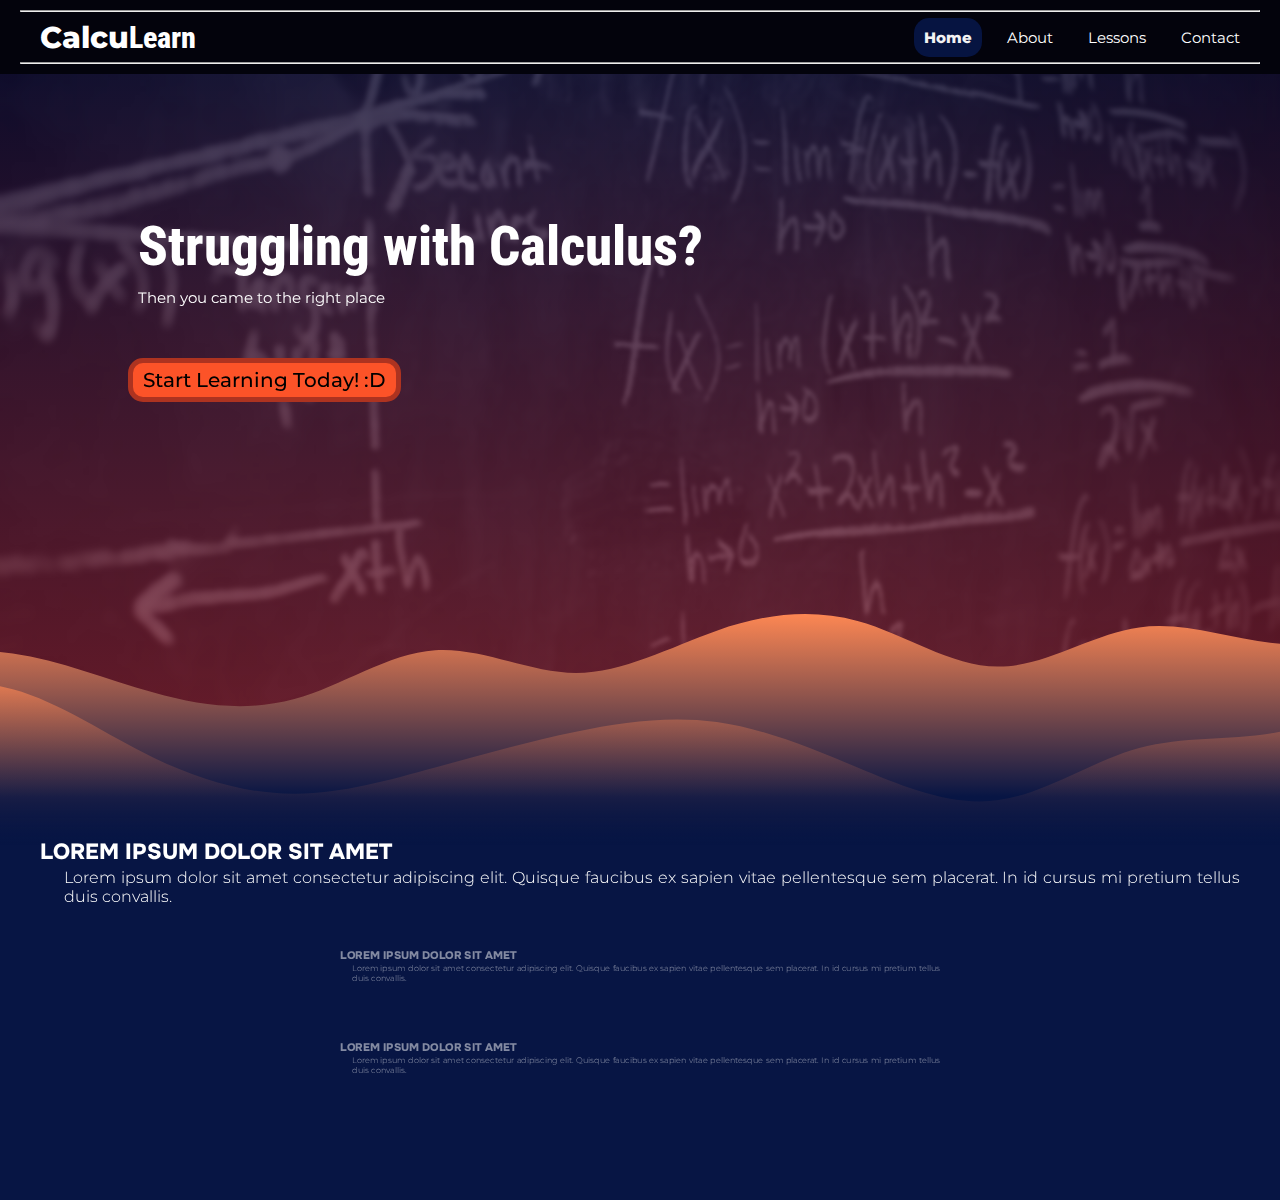
<file: index.html>
<!doctype html>
<html lang="en">
  <head>
    <script>
      (function (w, d, s, l, i) {
        w[l] = w[l] || [];
        w[l].push({ "gtm.start": new Date().getTime(), event: "gtm.js" });
        var f = d.getElementsByTagName(s)[0],
          j = d.createElement(s),
          dl = l != "dataLayer" ? "&l=" + l : "";
        j.async = true;
        j.src = "https://www.googletagmanager.com/gtm.js?id=" + i + dl;
        f.parentNode.insertBefore(j, f);
      })(window, document, "script", "dataLayer", "GTM-TW7HQ2MK");
    </script>
    <meta charset="UTF-8" />
    <meta name="viewport" content="width=device-width, initial-scale=1.0" />
    <title>CalcuLearn</title>
    <link rel="stylesheet" href="index_style.css" />
    <script defer src="index.js"></script>
  </head>
  <body>
    <noscript>
      <iframe
        src="https://www.googletagmanager.com/ns.html?id=GTM-TW7HQ2MK"
        height="0"
        width="0"
        style="display: none; visibility: hidden"
      ></iframe>
    </noscript>
    <div class="navigation-bar">
      <div class="high-bar">
        <hr />
      </div>
      <nav>
        <input type="checkbox" id="sidebar-active" />
        <label for="sidebar-active" class="open-sidebar-button">
          <svg
            xmlns="http://www.w3.org/2000/svg"
            height="24px"
            viewBox="0 -960 960 960"
            width="24px"
            fill="currentcolor"
          >
            <path
              d="M120-240v-80h720v80H120Zm0-200v-80h720v80H120Zm0-200v-80h720v80H120Z"
            />
          </svg>
        </label>
        <label id="overlay" for="sidebar-active"></label>
        <h1 class="logo-1">Calcu</h1>
        <h1 class="logo-2">Learn</h1>
        <div class="links-container">
          <label for="sidebar-active" class="close-sidebar-button">
            <svg
              xmlns="http://www.w3.org/2000/svg"
              height="24px"
              viewBox="0 -960 960 960"
              width="24px"
              fill="currentcolor"
            >
              <path
                d="m256-200-56-56 224-224-224-224 56-56 224 224 224-224 56 56-224 224 224 224-56 56-224-224-224 224Z"
              />
            </svg>
          </label>
          <div>
            <hr class="sidebar-bar" />
          </div>
          <div class="nav-buttons">
            <a class="active-page"> Home </a>
            <a href="about.html" class="inactive-page">About</a>
            <a href="lessons.html" class="inactive-page">Lessons</a>
            <a href="contact.html" class="inactive-page">Contact</a>
          </div>
        </div>
      </nav>
      <div class="low-bar">
        <hr />
      </div>
    </div>
    <div class="headline">
      <div class="headline-image"></div>
      <div class="headline-image-overlay"></div>
      <div class="headline-thumbnail"></div>
      <div class="headline-text">
        <h2 class="main-headline-text">Struggling with Calculus?</h2>
        <div class="main-headline-body">
          <div id="line-1">Then you came to the right place</div>
        </div>
        <div class="headline-button">
          <a href="lessons.html" class="headline-button-text"
            >Start Learning Today! :D
          </a>
        </div>
      </div>
      <div class="wave">
        <svg
          style="transform: rotate(0deg); transition: 0.3s"
          viewBox="0 0 1440 300"
          version="1.1"
          xmlns="http://www.w3.org/2000/svg"
        >
          <defs>
            <linearGradient id="sw-gradient-0" x1="0" x2="0" y1="1" y2="0">
              <stop stop-color="rgba(7, 21, 68, 1)" offset="0%"></stop>
              <stop stop-color="rgba(253, 135, 83, 1)" offset="100%"></stop>
            </linearGradient>
          </defs>
          <path
            style="transform: translate(0, 0px); opacity: 1"
            fill="url(#sw-gradient-0)"
            d="M0,60L24,56.7C48,53,96,47,144,53.3C192,60,240,80,288,93.3C336,107,384,113,432,100C480,87,528,53,576,50C624,47,672,73,720,73.3C768,73,816,47,864,30C912,13,960,7,1008,20C1056,33,1104,67,1152,66.7C1200,67,1248,33,1296,26.7C1344,20,1392,40,1440,43.3C1488,47,1536,33,1584,43.3C1632,53,1680,87,1728,93.3C1776,100,1824,80,1872,66.7C1920,53,1968,47,2016,66.7C2064,87,2112,133,2160,126.7C2208,120,2256,60,2304,36.7C2352,13,2400,27,2448,46.7C2496,67,2544,93,2592,113.3C2640,133,2688,147,2736,136.7C2784,127,2832,93,2880,93.3C2928,93,2976,127,3024,146.7C3072,167,3120,173,3168,150C3216,127,3264,73,3312,63.3C3360,53,3408,87,3432,103.3L3456,120L3456,200L3432,200C3408,200,3360,200,3312,200C3264,200,3216,200,3168,200C3120,200,3072,200,3024,200C2976,200,2928,200,2880,200C2832,200,2784,200,2736,200C2688,200,2640,200,2592,200C2544,200,2496,200,2448,200C2400,200,2352,200,2304,200C2256,200,2208,200,2160,200C2112,200,2064,200,2016,200C1968,200,1920,200,1872,200C1824,200,1776,200,1728,200C1680,200,1632,200,1584,200C1536,200,1488,200,1440,200C1392,200,1344,200,1296,200C1248,200,1200,200,1152,200C1104,200,1056,200,1008,200C960,200,912,200,864,200C816,200,768,200,720,200C672,200,624,200,576,200C528,200,480,200,432,200C384,200,336,200,288,200C240,200,192,200,144,200C96,200,48,200,24,200L0,200Z"
          ></path>
          <defs>
            <linearGradient id="sw-gradient-1" x1="0" x2="0" y1="1" y2="0">
              <stop stop-color="rgba(7, 21, 68, 0)" offset="0%"></stop>
              <stop stop-color="rgba(253, 135, 83, 1)" offset="100%"></stop>
            </linearGradient>
          </defs>
          <path
            id="wave-2"
            style="transform: translate(0, 50px); opacity: 0.9"
            fill="url(#sw-gradient-1)"
            d="M0,40L24,36.7C48,33,96,27,144,40C192,53,240,87,288,110C336,133,384,147,432,146.7C480,147,528,133,576,120C624,107,672,93,720,83.3C768,73,816,67,864,73.3C912,80,960,100,1008,120C1056,140,1104,160,1152,153.3C1200,147,1248,113,1296,100C1344,87,1392,93,1440,83.3C1488,73,1536,47,1584,46.7C1632,47,1680,73,1728,86.7C1776,100,1824,100,1872,106.7C1920,113,1968,127,2016,116.7C2064,107,2112,73,2160,73.3C2208,73,2256,107,2304,106.7C2352,107,2400,73,2448,50C2496,27,2544,13,2592,33.3C2640,53,2688,107,2736,110C2784,113,2832,67,2880,70C2928,73,2976,127,3024,126.7C3072,127,3120,73,3168,73.3C3216,73,3264,127,3312,153.3C3360,180,3408,180,3432,180L3456,180L3456,200L3432,200C3408,200,3360,200,3312,200C3264,200,3216,200,3168,200C3120,200,3072,200,3024,200C2976,200,2928,200,2880,200C2832,200,2784,200,2736,200C2688,200,2640,200,2592,200C2544,200,2496,200,2448,200C2400,200,2352,200,2304,200C2256,200,2208,200,2160,200C2112,200,2064,200,2016,200C1968,200,1920,200,1872,200C1824,200,1776,200,1728,200C1680,200,1632,200,1584,200C1536,200,1488,200,1440,200C1392,200,1344,200,1296,200C1248,200,1200,200,1152,200C1104,200,1056,200,1008,200C960,200,912,200,864,200C816,200,768,200,720,200C672,200,624,200,576,200C528,200,480,200,432,200C384,200,336,200,288,200C240,200,192,200,144,200C96,200,48,200,24,200L0,200Z"
          ></path>
        </svg>
      </div>
    </div>
    <div class="article">
      <div class="article-background"></div>
      <div class="article-text">
        <div id="article-1" class="hidden-article">
          <h3 class="article-title">LOREM IPSUM DOLOR SIT AMET</h3>
          <p class="article-body">
            Lorem ipsum dolor sit amet consectetur adipiscing elit. Quisque
            faucibus ex sapien vitae pellentesque sem placerat. In id cursus mi
            pretium tellus duis convallis.
          </p>
        </div>
        <div id="article-2" class="hidden-article">
          <h3 class="article-title">LOREM IPSUM DOLOR SIT AMET</h3>
          <p class="article-body">
            Lorem ipsum dolor sit amet consectetur adipiscing elit. Quisque
            faucibus ex sapien vitae pellentesque sem placerat. In id cursus mi
            pretium tellus duis convallis.
          </p>
        </div>
        <div id="article-3" class="hidden-article">
          <h3 class="article-title">LOREM IPSUM DOLOR SIT AMET</h3>
          <p class="article-body">
            Lorem ipsum dolor sit amet consectetur adipiscing elit. Quisque
            faucibus ex sapien vitae pellentesque sem placerat. In id cursus mi
            pretium tellus duis convallis.
          </p>
        </div>
      </div>
    </div>
  </body>
</html>
</file>
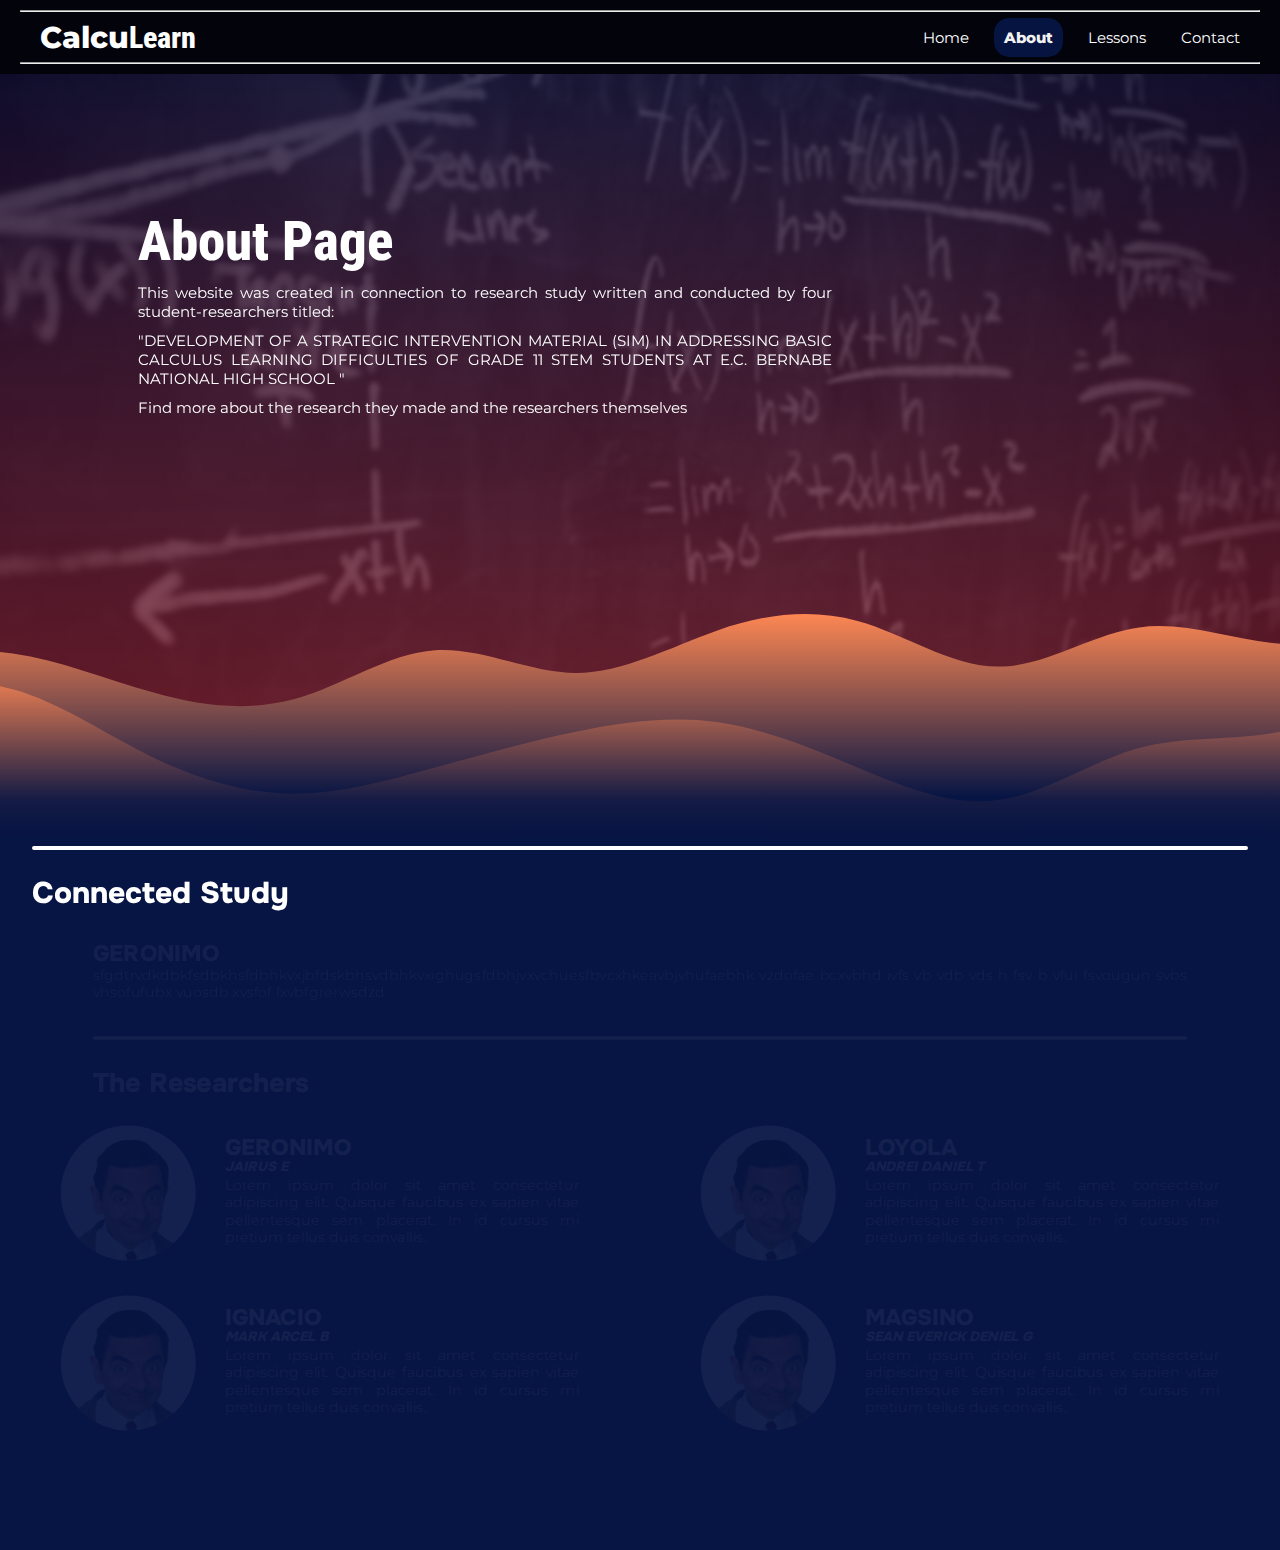
<file: about.html>
<!doctype html>
<html lang="en">
  <head>
    <script>
      (function (w, d, s, l, i) {
        w[l] = w[l] || [];
        w[l].push({ "gtm.start": new Date().getTime(), event: "gtm.js" });
        var f = d.getElementsByTagName(s)[0],
          j = d.createElement(s),
          dl = l != "dataLayer" ? "&l=" + l : "";
        j.async = true;
        j.src = "https://www.googletagmanager.com/gtm.js?id=" + i + dl;
        f.parentNode.insertBefore(j, f);
      })(window, document, "script", "dataLayer", "GTM-TW7HQ2MK");
    </script>
    <meta charset="UTF-8" />
    <meta name="viewport" content="width=device-width, initial-scale=1.0" />
    <title>CalcuLearn</title>
    <link rel="stylesheet" href="about_style.css" />
    <script defer src="about.js"></script>
  </head>
  <body>
    <noscript>
      <iframe
        src="https://www.googletagmanager.com/ns.html?id=GTM-TW7HQ2MK"
        height="0"
        width="0"
        style="display: none; visibility: hidden"
      ></iframe>
    </noscript>
    <div class="navigation-bar">
      <div class="high-bar">
        <hr />
      </div>
      <nav>
        <input type="checkbox" id="sidebar-active" />
        <label for="sidebar-active" class="open-sidebar-button">
          <svg
            xmlns="http://www.w3.org/2000/svg"
            height="24px"
            viewBox="0 -960 960 960"
            width="24px"
            fill="currentcolor"
          >
            <path
              d="M120-240v-80h720v80H120Zm0-200v-80h720v80H120Zm0-200v-80h720v80H120Z"
            />
          </svg>
        </label>
        <label id="overlay" for="sidebar-active"></label>
        <h1 class="logo-1">Calcu</h1>
        <h1 class="logo-2">Learn</h1>
        <div class="links-container">
          <label for="sidebar-active" class="close-sidebar-button">
            <svg
              xmlns="http://www.w3.org/2000/svg"
              height="24px"
              viewBox="0 -960 960 960"
              width="24px"
              fill="currentcolor"
            >
              <path
                d="m256-200-56-56 224-224-224-224 56-56 224 224 224-224 56 56-224 224 224 224-56 56-224-224-224 224Z"
              />
            </svg>
          </label>
          <div>
            <hr class="sidebar-bar" />
          </div>
          <div class="nav-buttons">
            <a href="index.html" class="inactive-page">Home</a>
            <a href="about.html" class="active-page"> About </a>
            <a href="lessons.html" class="inactive-page">Lessons</a>
            <a href="contact.html" class="inactive-page">Contact</a>
          </div>
        </div>
      </nav>
      <div class="low-bar">
        <hr />
      </div>
    </div>
    <div class="headline">
      <div class="headline-image"></div>
      <div class="headline-image-overlay"></div>
      <div class="headline-text">
        <h2 class="main-headline-text">About Page</h2>
        <p class="main-headline-body">
          This website was created in connection to research study written and
          conducted by four student-researchers titled:
        </p>
        <p class="main-headline-body">
          "DEVELOPMENT OF A STRATEGIC INTERVENTION MATERIAL (SIM) IN ADDRESSING
          BASIC CALCULUS LEARNING DIFFICULTIES OF GRADE 11 STEM STUDENTS AT E.C.
          BERNABE NATIONAL HIGH SCHOOL "
        </p>
        <p class="main-headline-body">
          Find more about the research they made and the researchers themselves
        </p>
      </div>
      <div class="wave">
        <svg
          style="transform: rotate(0deg); transition: 0.3s"
          viewBox="0 0 1440 300"
          version="1.1"
          xmlns="http://www.w3.org/2000/svg"
        >
          <defs>
            <linearGradient id="sw-gradient-0" x1="0" x2="0" y1="1" y2="0">
              <stop stop-color="rgba(7, 21, 68, 1)" offset="0%"></stop>
              <stop stop-color="rgba(253, 135, 83, 1)" offset="100%"></stop>
            </linearGradient>
          </defs>
          <path
            style="transform: translate(0, 0px); opacity: 1"
            fill="url(#sw-gradient-0)"
            d="M0,60L24,56.7C48,53,96,47,144,53.3C192,60,240,80,288,93.3C336,107,384,113,432,100C480,87,528,53,576,50C624,47,672,73,720,73.3C768,73,816,47,864,30C912,13,960,7,1008,20C1056,33,1104,67,1152,66.7C1200,67,1248,33,1296,26.7C1344,20,1392,40,1440,43.3C1488,47,1536,33,1584,43.3C1632,53,1680,87,1728,93.3C1776,100,1824,80,1872,66.7C1920,53,1968,47,2016,66.7C2064,87,2112,133,2160,126.7C2208,120,2256,60,2304,36.7C2352,13,2400,27,2448,46.7C2496,67,2544,93,2592,113.3C2640,133,2688,147,2736,136.7C2784,127,2832,93,2880,93.3C2928,93,2976,127,3024,146.7C3072,167,3120,173,3168,150C3216,127,3264,73,3312,63.3C3360,53,3408,87,3432,103.3L3456,120L3456,200L3432,200C3408,200,3360,200,3312,200C3264,200,3216,200,3168,200C3120,200,3072,200,3024,200C2976,200,2928,200,2880,200C2832,200,2784,200,2736,200C2688,200,2640,200,2592,200C2544,200,2496,200,2448,200C2400,200,2352,200,2304,200C2256,200,2208,200,2160,200C2112,200,2064,200,2016,200C1968,200,1920,200,1872,200C1824,200,1776,200,1728,200C1680,200,1632,200,1584,200C1536,200,1488,200,1440,200C1392,200,1344,200,1296,200C1248,200,1200,200,1152,200C1104,200,1056,200,1008,200C960,200,912,200,864,200C816,200,768,200,720,200C672,200,624,200,576,200C528,200,480,200,432,200C384,200,336,200,288,200C240,200,192,200,144,200C96,200,48,200,24,200L0,200Z"
          ></path>
          <defs>
            <linearGradient id="sw-gradient-1" x1="0" x2="0" y1="1" y2="0">
              <stop stop-color="rgba(7, 21, 68, 0)" offset="0%"></stop>
              <stop stop-color="rgba(253, 135, 83, 1)" offset="100%"></stop>
            </linearGradient>
          </defs>
          <path
            id="wave-2"
            style="transform: translate(0, 50px); opacity: 0.9"
            fill="url(#sw-gradient-1)"
            d="M0,40L24,36.7C48,33,96,27,144,40C192,53,240,87,288,110C336,133,384,147,432,146.7C480,147,528,133,576,120C624,107,672,93,720,83.3C768,73,816,67,864,73.3C912,80,960,100,1008,120C1056,140,1104,160,1152,153.3C1200,147,1248,113,1296,100C1344,87,1392,93,1440,83.3C1488,73,1536,47,1584,46.7C1632,47,1680,73,1728,86.7C1776,100,1824,100,1872,106.7C1920,113,1968,127,2016,116.7C2064,107,2112,73,2160,73.3C2208,73,2256,107,2304,106.7C2352,107,2400,73,2448,50C2496,27,2544,13,2592,33.3C2640,53,2688,107,2736,110C2784,113,2832,67,2880,70C2928,73,2976,127,3024,126.7C3072,127,3120,73,3168,73.3C3216,73,3264,127,3312,153.3C3360,180,3408,180,3432,180L3456,180L3456,200L3432,200C3408,200,3360,200,3312,200C3264,200,3216,200,3168,200C3120,200,3072,200,3024,200C2976,200,2928,200,2880,200C2832,200,2784,200,2736,200C2688,200,2640,200,2592,200C2544,200,2496,200,2448,200C2400,200,2352,200,2304,200C2256,200,2208,200,2160,200C2112,200,2064,200,2016,200C1968,200,1920,200,1872,200C1824,200,1776,200,1728,200C1680,200,1632,200,1584,200C1536,200,1488,200,1440,200C1392,200,1344,200,1296,200C1248,200,1200,200,1152,200C1104,200,1056,200,1008,200C960,200,912,200,864,200C816,200,768,200,720,200C672,200,624,200,576,200C528,200,480,200,432,200C384,200,336,200,288,200C240,200,192,200,144,200C96,200,48,200,24,200L0,200Z"
          ></path>
        </svg>
      </div>
    </div>
    <div class="article">
      <div class="article-background"></div>
      <div class="article-text">
        <div class="article-container">
          <hr class="hidden-article" />

          <h2 class="container-title hidden-article">Connected Study</h2>
          <div id="article-column-3" class="hidden-article">
            <h3 class="article-title">GERONIMO</h3>
            <p class="article-body">
              sfgdtrvdkdbkfsdbkhsfdbhkvxjbfdskbhsvdbhkvxighugsfdbhjvxvchuesfbvcxhkeavbjvhufaebhk
              vzdofae bcxvbhd ivfs vb vdb vds h fsv b vfui fsvougun svbs
              vhsofufubx vuosdb xvsfof fxvbfgrerwsdzd
            </p>
          </div>
        </div>
        <div class="article-column-container">
          <hr class="hidden-article" />
          <h2 class="container-title hidden-article">The Researchers</h2>
          <div id="article-column-1" class="article-column">
            <div id="article-1" class="hidden-article">
              <div id="researcher1-image" class="researcher-image">
                <img src="./Images/Mr_Bean.jpg" />
              </div>
              <div id="researcher1-text">
                <div class="researcher-title">
                  <h3 class="article-title">GERONIMO</h3>
                  <h4 class="article-subtitle"><em>JAIRUS E</em></h4>
                </div>
                <p class="article-body">
                  Lorem ipsum dolor sit amet consectetur adipiscing elit.
                  Quisque faucibus ex sapien vitae pellentesque sem placerat. In
                  id cursus mi pretium tellus duis convallis.
                </p>
              </div>
            </div>
            <div id="article-2" class="hidden-article">
              <div id="researcher2-image" class="researcher-image">
                <img src="./Images/Mr_Bean.jpg" />
              </div>
              <div id="researcher2-text">
                <div class="researcher-title">
                  <h3 class="article-title">IGNACIO</h3>
                  <h4 class="article-subtitle"><em>MARK ARCEL B</em></h4>
                </div>
                <p class="article-body">
                  Lorem ipsum dolor sit amet consectetur adipiscing elit.
                  Quisque faucibus ex sapien vitae pellentesque sem placerat. In
                  id cursus mi pretium tellus duis convallis.
                </p>
              </div>
            </div>
          </div>
          <div id="article-column-2" class="article-column">
            <div id="article-3" class="hidden-article">
              <div id="researcher3-image" class="researcher-image">
                <img src="./Images/Mr_Bean.jpg" />
              </div>
              <div id="researcher3-text">
                <div class="researcher-title">
                  <h3 class="article-title">LOYOLA</h3>
                  <h4 class="article-subtitle"><em>ANDREI DANIEL T</em></h4>
                </div>
                <p class="article-body">
                  Lorem ipsum dolor sit amet consectetur adipiscing elit.
                  Quisque faucibus ex sapien vitae pellentesque sem placerat. In
                  id cursus mi pretium tellus duis convallis.
                </p>
              </div>
            </div>
            <div id="article-4" class="hidden-article">
              <div id="researcher4-image" class="researcher-image">
                <img src="./Images/Mr_Bean.jpg" />
              </div>
              <div id="researcher4-text">
                <div class="researcher-title">
                  <h3 class="article-title">MAGSINO</h3>
                  <h4 class="article-subtitle">
                    <em>SEAN EVERICK DENIEL G</em>
                  </h4>
                </div>
                <p class="article-body">
                  Lorem ipsum dolor sit amet consectetur adipiscing elit.
                  Quisque faucibus ex sapien vitae pellentesque sem placerat. In
                  id cursus mi pretium tellus duis convallis.
                </p>
              </div>
            </div>
          </div>
        </div>
      </div>
    </div>
  </body>
</html>
</file>
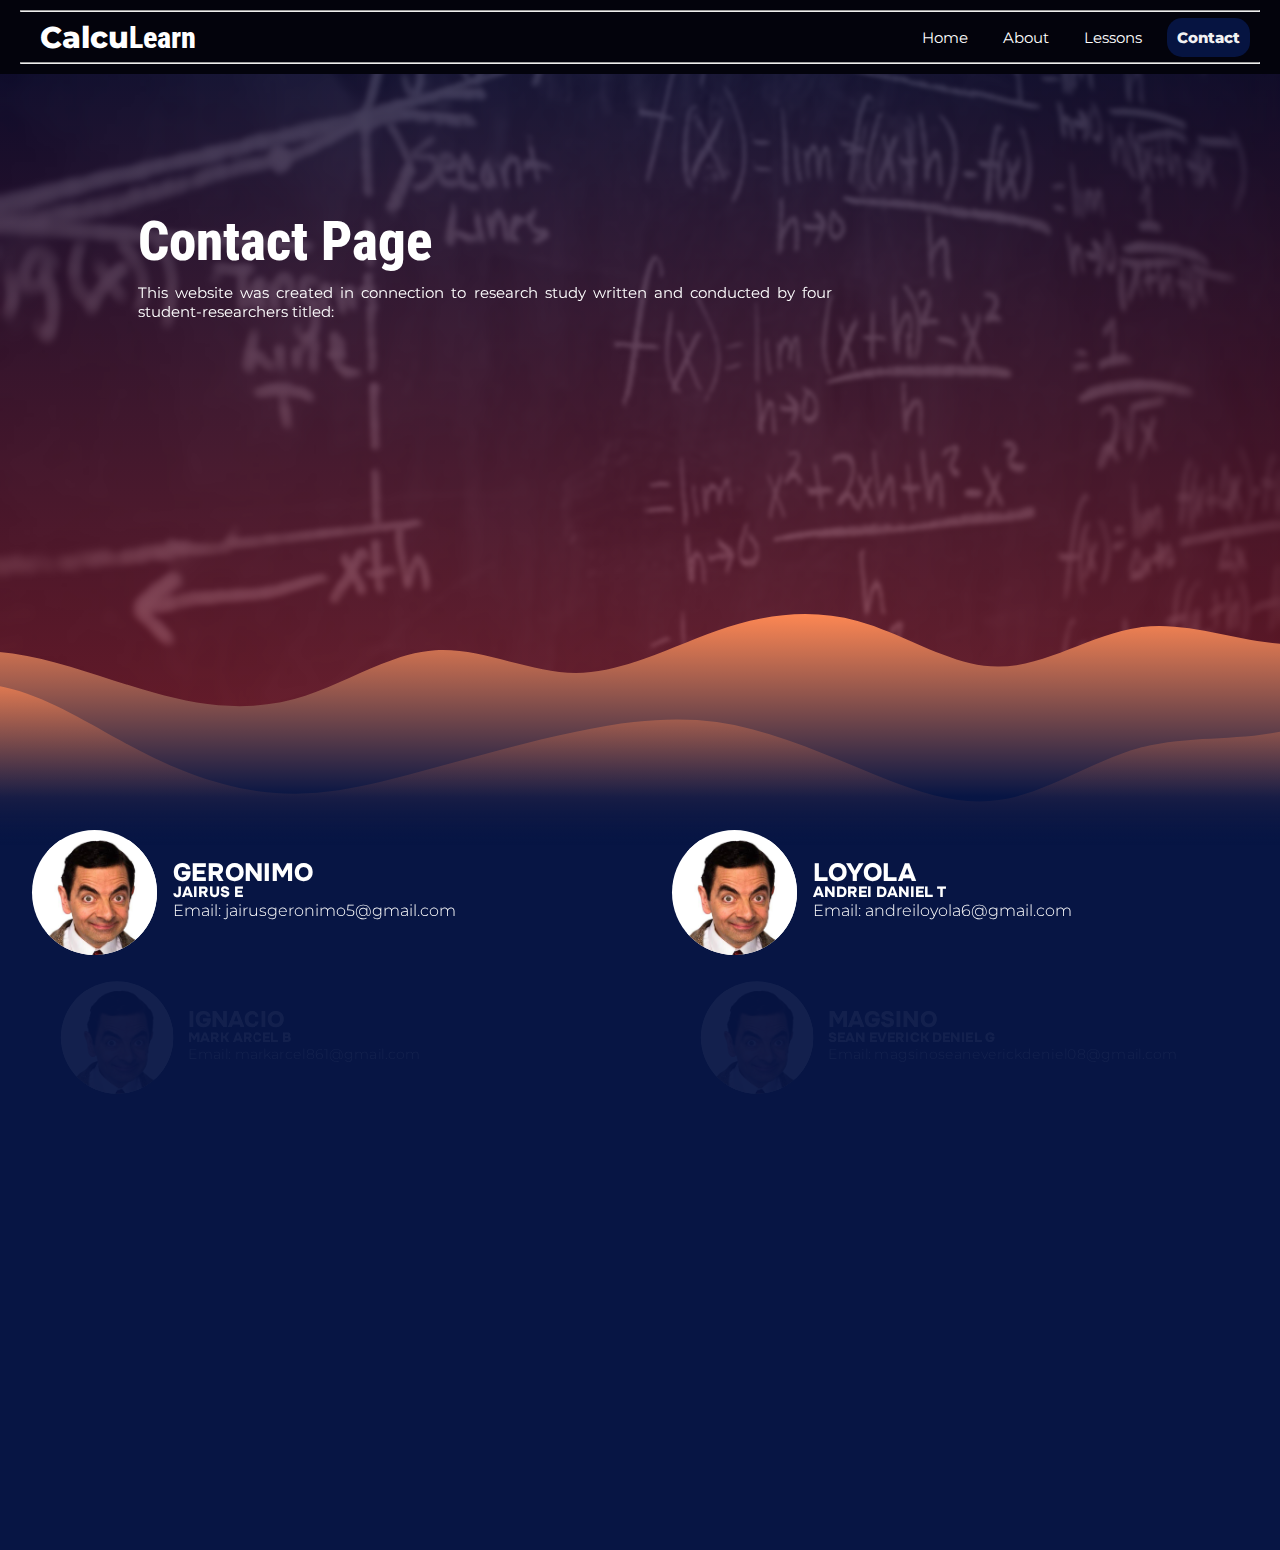
<file: contact.html>
<!doctype html>
<html lang="en">
  <head>
    <script>
      (function (w, d, s, l, i) {
        w[l] = w[l] || [];
        w[l].push({ "gtm.start": new Date().getTime(), event: "gtm.js" });
        var f = d.getElementsByTagName(s)[0],
          j = d.createElement(s),
          dl = l != "dataLayer" ? "&l=" + l : "";
        j.async = true;
        j.src = "https://www.googletagmanager.com/gtm.js?id=" + i + dl;
        f.parentNode.insertBefore(j, f);
      })(window, document, "script", "dataLayer", "GTM-TW7HQ2MK");
    </script>
    <meta charset="UTF-8" />
    <meta name="viewport" content="width=device-width, initial-scale=1.0" />
    <title>CalcuLearn</title>
    <link rel="stylesheet" href="contact_style.css" />
    <script defer src="contact.js"></script>
  </head>
  <body>
    <noscript>
      <iframe
        src="https://www.googletagmanager.com/ns.html?id=GTM-TW7HQ2MK"
        height="0"
        width="0"
        style="display: none; visibility: hidden"
      ></iframe>
    </noscript>
    <div class="navigation-bar">
      <div class="high-bar">
        <hr />
      </div>
      <nav>
        <input type="checkbox" id="sidebar-active" />
        <label for="sidebar-active" class="open-sidebar-button">
          <svg
            xmlns="http://www.w3.org/2000/svg"
            height="24px"
            viewBox="0 -960 960 960"
            width="24px"
            fill="currentcolor"
          >
            <path
              d="M120-240v-80h720v80H120Zm0-200v-80h720v80H120Zm0-200v-80h720v80H120Z"
            />
          </svg>
        </label>
        <label id="overlay" for="sidebar-active"></label>
        <h1 class="logo-1">Calcu</h1>
        <h1 class="logo-2">Learn</h1>
        <div class="links-container">
          <label for="sidebar-active" class="close-sidebar-button">
            <svg
              xmlns="http://www.w3.org/2000/svg"
              height="24px"
              viewBox="0 -960 960 960"
              width="24px"
              fill="currentcolor"
            >
              <path
                d="m256-200-56-56 224-224-224-224 56-56 224 224 224-224 56 56-224 224 224 224-56 56-224-224-224 224Z"
              />
            </svg>
          </label>
          <div>
            <hr class="sidebar-bar" />
          </div>
          <div class="nav-buttons">
            <a href="index.html" class="inactive-page">Home</a>
            <a href="about.html" class="inactive-page"> About </a>
            <a href="lessons.html" class="inactive-page">Lessons</a>
            <a href="contact.html" class="active-page">Contact</a>
          </div>
        </div>
      </nav>
      <div class="low-bar">
        <hr />
      </div>
    </div>
    <div class="headline">
      <div class="headline-image"></div>
      <div class="headline-image-overlay"></div>
      <div class="headline-text">
        <h2 class="main-headline-text">Contact Page</h2>
        <p class="main-headline-body">
          This website was created in connection to research study written and
          conducted by four student-researchers titled:
        </p>
      </div>
      <div class="wave">
        <svg
          style="transform: rotate(0deg); transition: 0.3s"
          viewBox="0 0 1440 300"
          version="1.1"
          xmlns="http://www.w3.org/2000/svg"
        >
          <defs>
            <linearGradient id="sw-gradient-0" x1="0" x2="0" y1="1" y2="0">
              <stop stop-color="rgba(7, 21, 68, 1)" offset="0%"></stop>
              <stop stop-color="rgba(253, 135, 83, 1)" offset="100%"></stop>
            </linearGradient>
          </defs>
          <path
            style="transform: translate(0, 0px); opacity: 1"
            fill="url(#sw-gradient-0)"
            d="M0,60L24,56.7C48,53,96,47,144,53.3C192,60,240,80,288,93.3C336,107,384,113,432,100C480,87,528,53,576,50C624,47,672,73,720,73.3C768,73,816,47,864,30C912,13,960,7,1008,20C1056,33,1104,67,1152,66.7C1200,67,1248,33,1296,26.7C1344,20,1392,40,1440,43.3C1488,47,1536,33,1584,43.3C1632,53,1680,87,1728,93.3C1776,100,1824,80,1872,66.7C1920,53,1968,47,2016,66.7C2064,87,2112,133,2160,126.7C2208,120,2256,60,2304,36.7C2352,13,2400,27,2448,46.7C2496,67,2544,93,2592,113.3C2640,133,2688,147,2736,136.7C2784,127,2832,93,2880,93.3C2928,93,2976,127,3024,146.7C3072,167,3120,173,3168,150C3216,127,3264,73,3312,63.3C3360,53,3408,87,3432,103.3L3456,120L3456,200L3432,200C3408,200,3360,200,3312,200C3264,200,3216,200,3168,200C3120,200,3072,200,3024,200C2976,200,2928,200,2880,200C2832,200,2784,200,2736,200C2688,200,2640,200,2592,200C2544,200,2496,200,2448,200C2400,200,2352,200,2304,200C2256,200,2208,200,2160,200C2112,200,2064,200,2016,200C1968,200,1920,200,1872,200C1824,200,1776,200,1728,200C1680,200,1632,200,1584,200C1536,200,1488,200,1440,200C1392,200,1344,200,1296,200C1248,200,1200,200,1152,200C1104,200,1056,200,1008,200C960,200,912,200,864,200C816,200,768,200,720,200C672,200,624,200,576,200C528,200,480,200,432,200C384,200,336,200,288,200C240,200,192,200,144,200C96,200,48,200,24,200L0,200Z"
          ></path>
          <defs>
            <linearGradient id="sw-gradient-1" x1="0" x2="0" y1="1" y2="0">
              <stop stop-color="rgba(7, 21, 68, 0)" offset="0%"></stop>
              <stop stop-color="rgba(253, 135, 83, 1)" offset="100%"></stop>
            </linearGradient>
          </defs>
          <path
            id="wave-2"
            style="transform: translate(0, 50px); opacity: 0.9"
            fill="url(#sw-gradient-1)"
            d="M0,40L24,36.7C48,33,96,27,144,40C192,53,240,87,288,110C336,133,384,147,432,146.7C480,147,528,133,576,120C624,107,672,93,720,83.3C768,73,816,67,864,73.3C912,80,960,100,1008,120C1056,140,1104,160,1152,153.3C1200,147,1248,113,1296,100C1344,87,1392,93,1440,83.3C1488,73,1536,47,1584,46.7C1632,47,1680,73,1728,86.7C1776,100,1824,100,1872,106.7C1920,113,1968,127,2016,116.7C2064,107,2112,73,2160,73.3C2208,73,2256,107,2304,106.7C2352,107,2400,73,2448,50C2496,27,2544,13,2592,33.3C2640,53,2688,107,2736,110C2784,113,2832,67,2880,70C2928,73,2976,127,3024,126.7C3072,127,3120,73,3168,73.3C3216,73,3264,127,3312,153.3C3360,180,3408,180,3432,180L3456,180L3456,200L3432,200C3408,200,3360,200,3312,200C3264,200,3216,200,3168,200C3120,200,3072,200,3024,200C2976,200,2928,200,2880,200C2832,200,2784,200,2736,200C2688,200,2640,200,2592,200C2544,200,2496,200,2448,200C2400,200,2352,200,2304,200C2256,200,2208,200,2160,200C2112,200,2064,200,2016,200C1968,200,1920,200,1872,200C1824,200,1776,200,1728,200C1680,200,1632,200,1584,200C1536,200,1488,200,1440,200C1392,200,1344,200,1296,200C1248,200,1200,200,1152,200C1104,200,1056,200,1008,200C960,200,912,200,864,200C816,200,768,200,720,200C672,200,624,200,576,200C528,200,480,200,432,200C384,200,336,200,288,200C240,200,192,200,144,200C96,200,48,200,24,200L0,200Z"
          ></path>
        </svg>
      </div>
    </div>
    <div class="article">
      <div class="article-background"></div>
      <div class="article-text">
        <div id="article-column-1" class="article-column">
          <div id="article-1" class="hidden-article">
            <div id="researcher1-image" class="researcher-image">
              <img src="./Images/Mr_Bean.jpg" />
            </div>
            <div id="researcher1-text">
              <div class="researcher-title">
                <h3 class="article-title">
                  <a href="https://www.facebook.com/jaruuzzz">GERONIMO</a>
                </h3>
                <h4 class="article-subtitle">
                  <a href="https://www.facebook.com/jaruuzzz">JAIRUS E</a>
                </h4>
              </div>
              <p class="article-body">
                Email:
                <a
                  href="https://mail.google.com/mail/?view=cm&fs=1&to=jairusgeronimo5@gmail.com&su=Research%20Support"
                  target="_blank"
                >
                  jairusgeronimo5@gmail.com
                </a>
              </p>
            </div>
          </div>
          <div id="article-2" class="hidden-article">
            <div id="researcher2-image" class="researcher-image">
              <img src="./Images/Mr_Bean.jpg" />
            </div>
            <div id="researcher2-text">
              <div class="researcher-title">
                <h3 class="article-title">
                  <a href="https://www.facebook.com/markarcel.ignacio.5"
                    >IGNACIO</a
                  >
                </h3>
                <h4 class="article-subtitle">
                  <a href="https://www.facebook.com/markarcel.ignacio.5"
                    >MARK ARCEL B</a
                  >
                </h4>
              </div>
              <p class="article-body">
                Email:
                <a
                  href="https://mail.google.com/mail/?view=cm&fs=1&to=markarcel861@gmail.com&su=Research%20Support"
                  target="_blank"
                >
                  markarcel861@gmail.com
                </a>
              </p>
            </div>
          </div>
        </div>
        <div id="article-column-2" class="article-column">
          <div id="article-3" class="hidden-article">
            <div id="researcher3-image" class="researcher-image">
              <img src="./Images/Mr_Bean.jpg" />
            </div>
            <div id="researcher3-text">
              <div class="researcher-title">
                <h3 class="article-title">
                  <a href="https://www.facebook.com/andrei.d.loyola.3"
                    >LOYOLA</a
                  >
                </h3>
                <h4 class="article-subtitle">
                  <a href="https://www.facebook.com/andrei.d.loyola.3"
                    >ANDREI DANIEL T</a
                  >
                </h4>
              </div>
              <p class="article-body">
                Email:
                <a
                  href="https://mail.google.com/mail/?view=cm&fs=1&to=andreiloyola6@gmail.com&su=Research%20Support"
                  target="_blank"
                >
                  andreiloyola6@gmail.com
                </a>
              </p>
            </div>
          </div>
          <div id="article-4" class="hidden-article">
            <div id="researcher4-image" class="researcher-image">
              <img src="./Images/Mr_Bean.jpg" />
            </div>
            <div id="researcher4-text">
              <div class="researcher-title">
                <h3 class="article-title">
                  <a href="https://www.facebook.com/andrei.d.loyola.3"
                    >MAGSINO</a
                  >
                </h3>
                <h4 class="article-subtitle">
                  <a href="https://www.facebook.com/andrei.d.loyola.3"
                    >SEAN EVERICK DENIEL G</a
                  >
                </h4>
              </div>
              <p class="article-body">
                Email:
                <a
                  href="https://mail.google.com/mail/?view=cm&fs=1&to=magsinoseaneverickdeniel08@gmail.com&su=Research%20Support"
                  target="_blank"
                >
                  magsinoseaneverickdeniel08@gmail.com
                </a>
              </p>
            </div>
          </div>
        </div>
      </div>
    </div>
  </body>
</html>
</file>
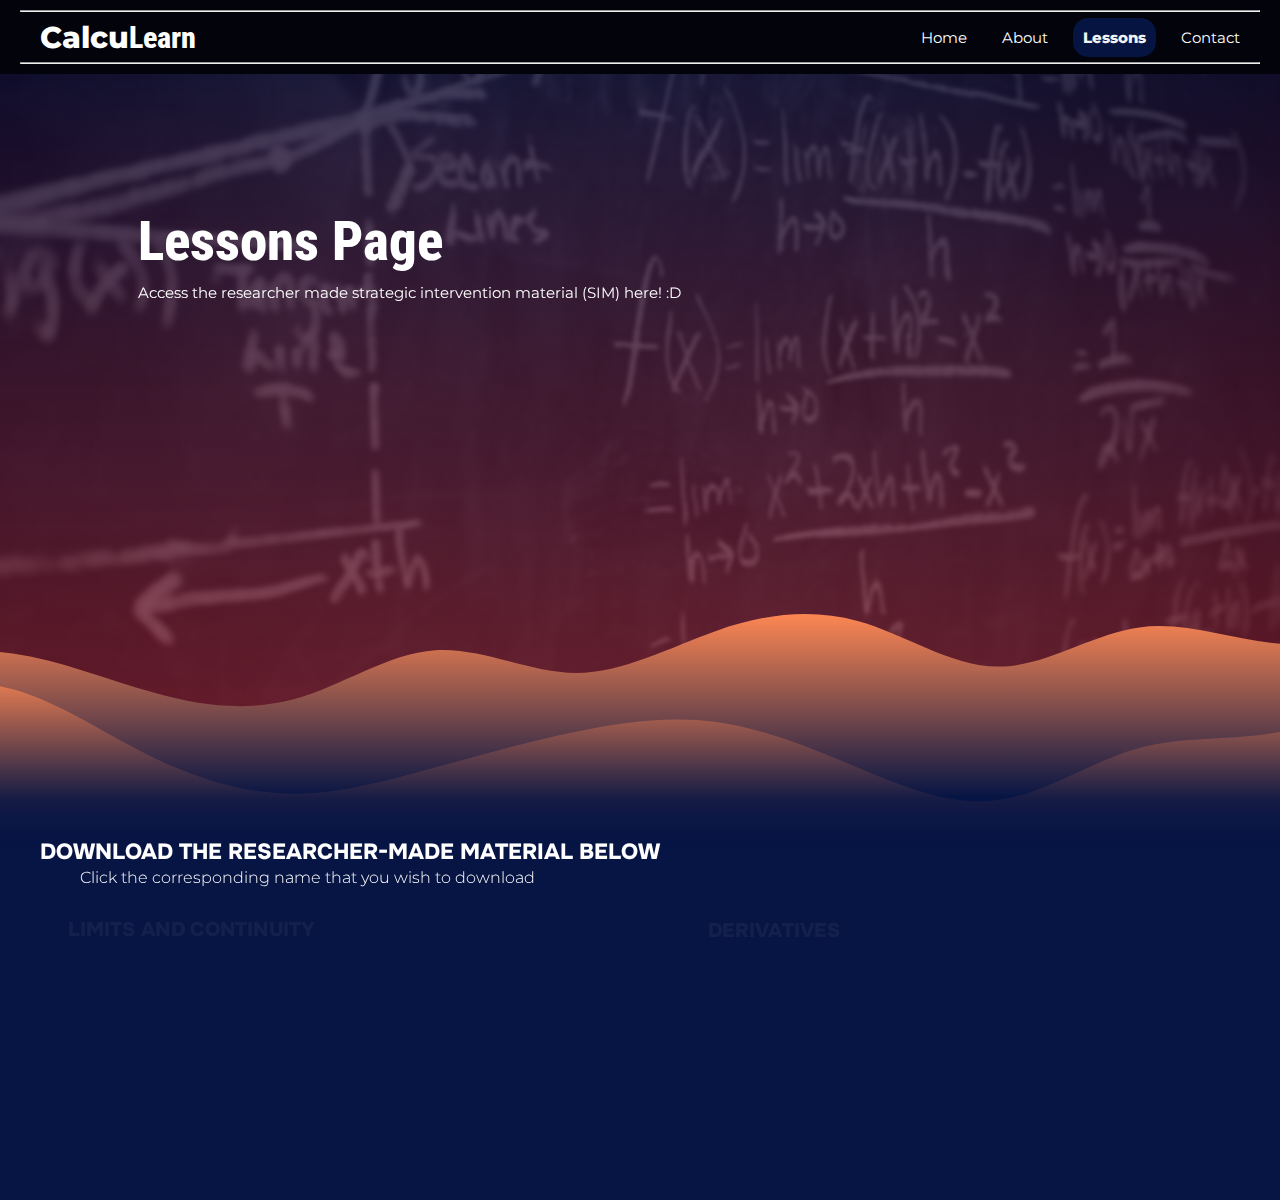
<file: lessons.html>
<!doctype html>
<html lang="en">
  <head>
    <script>
      (function (w, d, s, l, i) {
        w[l] = w[l] || [];
        w[l].push({ "gtm.start": new Date().getTime(), event: "gtm.js" });
        var f = d.getElementsByTagName(s)[0],
          j = d.createElement(s),
          dl = l != "dataLayer" ? "&l=" + l : "";
        j.async = true;
        j.src = "https://www.googletagmanager.com/gtm.js?id=" + i + dl;
        f.parentNode.insertBefore(j, f);
      })(window, document, "script", "dataLayer", "GTM-TW7HQ2MK");
    </script>
    <meta charset="UTF-8" />
    <meta name="viewport" content="width=device-width, initial-scale=1.0" />
    <title>CalcuLearn</title>
    <link rel="stylesheet" href="lessons_style.css" />
    <script defer src="lessons.js"></script>
  </head>
  <body>
    <noscript>
      <iframe
        src="https://www.googletagmanager.com/ns.html?id=GTM-TW7HQ2MK"
        height="0"
        width="0"
        style="display: none; visibility: hidden"
      ></iframe>
    </noscript>
    <div class="navigation-bar">
      <div class="high-bar">
        <hr />
      </div>
      <nav>
        <input type="checkbox" id="sidebar-active" />
        <label for="sidebar-active" class="open-sidebar-button">
          <svg
            xmlns="http://www.w3.org/2000/svg"
            height="24px"
            viewBox="0 -960 960 960"
            width="24px"
            fill="currentcolor"
          >
            <path
              d="M120-240v-80h720v80H120Zm0-200v-80h720v80H120Zm0-200v-80h720v80H120Z"
            />
          </svg>
        </label>
        <label id="overlay" for="sidebar-active"></label>
        <h1 class="logo-1">Calcu</h1>
        <h1 class="logo-2">Learn</h1>
        <div class="links-container">
          <label for="sidebar-active" class="close-sidebar-button">
            <svg
              xmlns="http://www.w3.org/2000/svg"
              height="24px"
              viewBox="0 -960 960 960"
              width="24px"
              fill="currentcolor"
            >
              <path
                d="m256-200-56-56 224-224-224-224 56-56 224 224 224-224 56 56-224 224 224 224-56 56-224-224-224 224Z"
              />
            </svg>
          </label>
          <div>
            <hr class="sidebar-bar" />
          </div>
          <div class="nav-buttons">
            <a href="index.html" class="inactive-page">Home</a>
            <a href="about.html" class="inactive-page">About</a>
            <a href="lessons.html" class="active-page"> Lessons </a>
            <a href="contact.html" class="inactive-page">Contact</a>
          </div>
        </div>
      </nav>
      <div class="low-bar">
        <hr />
      </div>
    </div>
    <div class="headline">
      <div class="headline-image"></div>
      <div class="headline-image-overlay"></div>
      <div class="headline-text">
        <h2 class="main-headline-text">Lessons Page</h2>
        <p class="main-headline-body">
          Access the researcher made strategic intervention material (SIM) here!
          :D
        </p>
      </div>
      <div class="wave">
        <svg
          style="transform: rotate(0deg); transition: 0.3s"
          viewBox="0 0 1440 300"
          version="1.1"
          xmlns="http://www.w3.org/2000/svg"
        >
          <defs>
            <linearGradient id="sw-gradient-0" x1="0" x2="0" y1="1" y2="0">
              <stop stop-color="rgba(7, 21, 68, 1)" offset="0%"></stop>
              <stop stop-color="rgba(253, 135, 83, 1)" offset="100%"></stop>
            </linearGradient>
          </defs>
          <path
            style="transform: translate(0, 0px); opacity: 1"
            fill="url(#sw-gradient-0)"
            d="M0,60L24,56.7C48,53,96,47,144,53.3C192,60,240,80,288,93.3C336,107,384,113,432,100C480,87,528,53,576,50C624,47,672,73,720,73.3C768,73,816,47,864,30C912,13,960,7,1008,20C1056,33,1104,67,1152,66.7C1200,67,1248,33,1296,26.7C1344,20,1392,40,1440,43.3C1488,47,1536,33,1584,43.3C1632,53,1680,87,1728,93.3C1776,100,1824,80,1872,66.7C1920,53,1968,47,2016,66.7C2064,87,2112,133,2160,126.7C2208,120,2256,60,2304,36.7C2352,13,2400,27,2448,46.7C2496,67,2544,93,2592,113.3C2640,133,2688,147,2736,136.7C2784,127,2832,93,2880,93.3C2928,93,2976,127,3024,146.7C3072,167,3120,173,3168,150C3216,127,3264,73,3312,63.3C3360,53,3408,87,3432,103.3L3456,120L3456,200L3432,200C3408,200,3360,200,3312,200C3264,200,3216,200,3168,200C3120,200,3072,200,3024,200C2976,200,2928,200,2880,200C2832,200,2784,200,2736,200C2688,200,2640,200,2592,200C2544,200,2496,200,2448,200C2400,200,2352,200,2304,200C2256,200,2208,200,2160,200C2112,200,2064,200,2016,200C1968,200,1920,200,1872,200C1824,200,1776,200,1728,200C1680,200,1632,200,1584,200C1536,200,1488,200,1440,200C1392,200,1344,200,1296,200C1248,200,1200,200,1152,200C1104,200,1056,200,1008,200C960,200,912,200,864,200C816,200,768,200,720,200C672,200,624,200,576,200C528,200,480,200,432,200C384,200,336,200,288,200C240,200,192,200,144,200C96,200,48,200,24,200L0,200Z"
          ></path>
          <defs>
            <linearGradient id="sw-gradient-1" x1="0" x2="0" y1="1" y2="0">
              <stop stop-color="rgba(7, 21, 68, 0)" offset="0%"></stop>
              <stop stop-color="rgba(253, 135, 83, 1)" offset="100%"></stop>
            </linearGradient>
          </defs>
          <path
            id="wave-2"
            style="transform: translate(0, 50px); opacity: 0.9"
            fill="url(#sw-gradient-1)"
            d="M0,40L24,36.7C48,33,96,27,144,40C192,53,240,87,288,110C336,133,384,147,432,146.7C480,147,528,133,576,120C624,107,672,93,720,83.3C768,73,816,67,864,73.3C912,80,960,100,1008,120C1056,140,1104,160,1152,153.3C1200,147,1248,113,1296,100C1344,87,1392,93,1440,83.3C1488,73,1536,47,1584,46.7C1632,47,1680,73,1728,86.7C1776,100,1824,100,1872,106.7C1920,113,1968,127,2016,116.7C2064,107,2112,73,2160,73.3C2208,73,2256,107,2304,106.7C2352,107,2400,73,2448,50C2496,27,2544,13,2592,33.3C2640,53,2688,107,2736,110C2784,113,2832,67,2880,70C2928,73,2976,127,3024,126.7C3072,127,3120,73,3168,73.3C3216,73,3264,127,3312,153.3C3360,180,3408,180,3432,180L3456,180L3456,200L3432,200C3408,200,3360,200,3312,200C3264,200,3216,200,3168,200C3120,200,3072,200,3024,200C2976,200,2928,200,2880,200C2832,200,2784,200,2736,200C2688,200,2640,200,2592,200C2544,200,2496,200,2448,200C2400,200,2352,200,2304,200C2256,200,2208,200,2160,200C2112,200,2064,200,2016,200C1968,200,1920,200,1872,200C1824,200,1776,200,1728,200C1680,200,1632,200,1584,200C1536,200,1488,200,1440,200C1392,200,1344,200,1296,200C1248,200,1200,200,1152,200C1104,200,1056,200,1008,200C960,200,912,200,864,200C816,200,768,200,720,200C672,200,624,200,576,200C528,200,480,200,432,200C384,200,336,200,288,200C240,200,192,200,144,200C96,200,48,200,24,200L0,200Z"
          ></path>
        </svg>
      </div>
    </div>
    <div class="article">
      <div class="article-background"></div>
      <div class="article-text">
        <div id="article-1" class="hidden-article">
          <h3 class="article-title">
            DOWNLOAD THE RESEARCHER-MADE MATERIAL BELOW
          </h3>
          <p class="article-body">
            Click the corresponding name that you wish to download
          </p>
        </div>
        <div id="article-download">
          <div id="download-1" class="hidden-article">
            <h3 class="article-title">
              <a href="./Images/Trollface.png" download
                >LIMITS AND CONTINUITY</a
              >
            </h3>
            <div class="article-body">
              <ul>
                <li class="hidden-list">
                  <a href="/Images/Mr_Bean.jpg" download=""
                    >SIM I - [INSERT TITLE HERE]</a
                  >
                </li>
              </ul>
              <ul>
                <li class="hidden-list">
                  <a href="/Images/Mr_Bean.jpg" download=""
                    >SIM II - [INSERT TITLE HERE]</a
                  >
                </li>
              </ul>
              <ul>
                <li class="hidden-list">
                  <a href="/Images/Mr_Bean.jpg" download=""
                    >SIM III - [INSERT TITLE HERE]</a
                  >
                </li>
              </ul>
              <ul>
                <li class="hidden-list">
                  <a href="/Images/Mr_Bean.jpg" download=""
                    >SIM IV - [INSERT TITLE HERE]</a
                  >
                </li>
              </ul>
            </div>
          </div>
          <div id="download-2" class="hidden-article">
            <h3 class="article-title">DERIVATIVES</h3>
            <div class="article-body">
              <ul>
                <li class="hidden-list">
                  <a href="/Images/Mr_Bean.jpg" download=""
                    >SIM V - [INSERT TITLE HERE]</a
                  >
                </li>
              </ul>
              <ul>
                <li class="hidden-list">
                  <a href="/Images/Mr_Bean.jpg" download=""
                    >SIM VI - [INSERT TITLE HERE]</a
                  >
                </li>
              </ul>
              <ul>
                <li class="hidden-list">
                  <a href="/Images/Mr_Bean.jpg" download=""
                    >SIM VII - [INSERT TITLE HERE]</a
                  >
                </li>
              </ul>
              <ul>
                <li class="hidden-list">
                  <a href="/Images/Mr_Bean.jpg" download=""
                    >SIM VIII - [INSERT TITLE HERE]</a
                  >
                </li>
              </ul>
              <ul>
                <li class="hidden-list">
                  <a href="/Images/Mr_Bean.jpg" download=""
                    >SIM IX - [INSERT TITLE HERE]</a
                  >
                </li>
              </ul>
              <ul>
                <li class="hidden-list">
                  <a href="/Images/Mr_Bean.jpg" download=""
                    >SIM X - [INSERT TITLE HERE]</a
                  >
                </li>
              </ul>
            </div>
          </div>
        </div>
      </div>
    </div>
  </body>
</html>
</file>
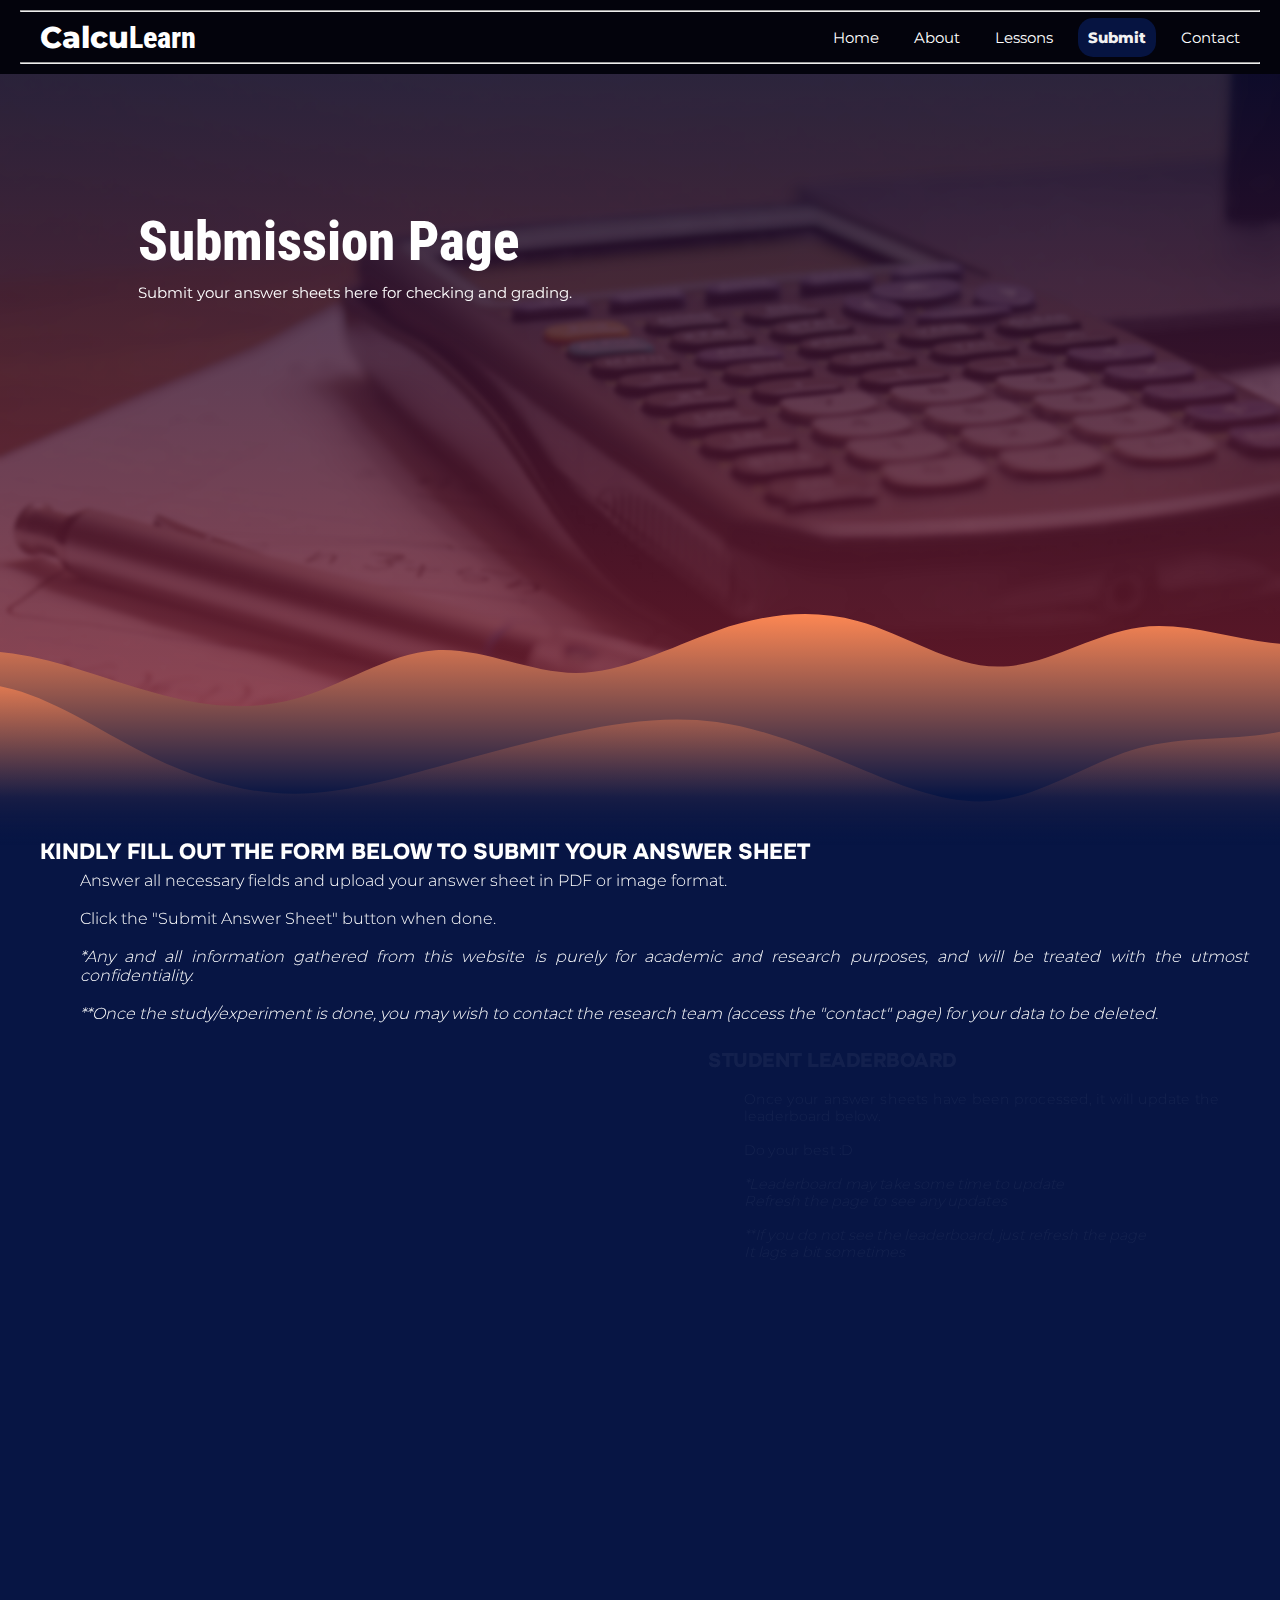
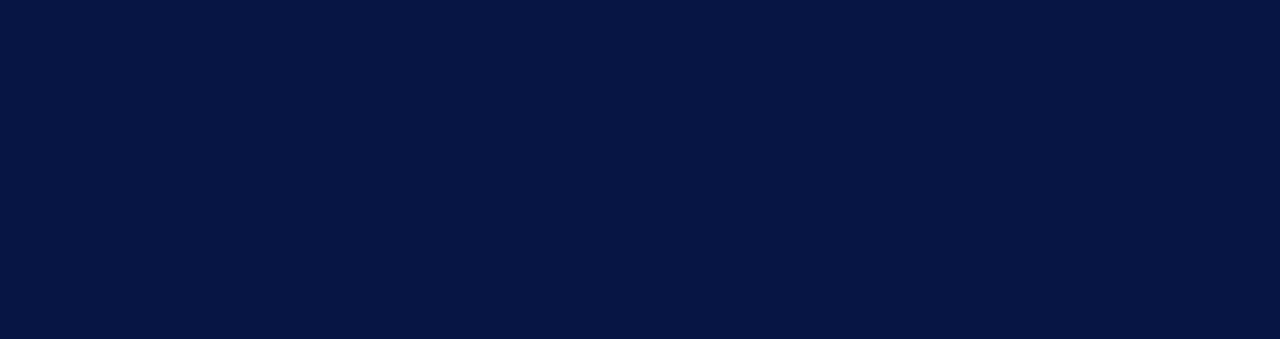
<file: submit.html>
<!doctype html>
<html lang="en">
  <head>
    <script>
      (function (w, d, s, l, i) {
        w[l] = w[l] || [];
        w[l].push({ "gtm.start": new Date().getTime(), event: "gtm.js" });
        var f = d.getElementsByTagName(s)[0],
          j = d.createElement(s),
          dl = l != "dataLayer" ? "&l=" + l : "";
        j.async = true;
        j.src = "https://www.googletagmanager.com/gtm.js?id=" + i + dl;
        f.parentNode.insertBefore(j, f);
      })(window, document, "script", "dataLayer", "GTM-TW7HQ2MK");
    </script>
    <meta charset="UTF-8" />
    <meta name="viewport" content="width=device-width, initial-scale=1.0" />
    <title>CalcuLearn</title>
    <link rel="icon" type="image/x-icon" href="./Images/CalcuLearn.png" />
    <link rel="stylesheet" href="submit.css" />
    <script defer src="submit.js"></script>
  </head>
  <body>
    <noscript>
      <iframe
        src="https://www.googletagmanager.com/ns.html?id=GTM-TW7HQ2MK"
        height="0"
        width="0"
        style="display: none; visibility: hidden"
      ></iframe>
    </noscript>
    <div class="navigation-bar">
      <div class="high-bar">
        <hr />
      </div>
      <nav>
        <input type="checkbox" id="sidebar-active" />
        <label for="sidebar-active" class="open-sidebar-button">
          <svg
            xmlns="http://www.w3.org/2000/svg"
            height="24px"
            viewBox="0 -960 960 960"
            width="24px"
            fill="currentcolor"
          >
            <path
              d="M120-240v-80h720v80H120Zm0-200v-80h720v80H120Zm0-200v-80h720v80H120Z"
            />
          </svg>
        </label>
        <label id="overlay" for="sidebar-active"></label>
        <h1 class="logo-1">Calcu</h1>
        <h1 class="logo-2">Learn</h1>
        <div class="links-container">
          <label for="sidebar-active" class="close-sidebar-button">
            <svg
              xmlns="http://www.w3.org/2000/svg"
              height="24px"
              viewBox="0 -960 960 960"
              width="24px"
              fill="currentcolor"
            >
              <path
                d="m256-200-56-56 224-224-224-224 56-56 224 224 224-224 56 56-224 224 224 224-56 56-224-224-224 224Z"
              />
            </svg>
          </label>
          <div>
            <hr class="sidebar-bar" />
          </div>
          <div class="nav-buttons">
            <a href="index.html" class="inactive-page">Home</a>
            <a href="about.html" class="inactive-page">About</a>
            <a href="lessons.html" class="inactive-page"> Lessons </a>
            <a href="submit.html" class="active-page">Submit</a>
            <a href="contact.html" class="inactive-page">Contact</a>
          </div>
        </div>
      </nav>
      <div class="low-bar">
        <hr />
      </div>
    </div>
    <div class="headline">
      <div class="headline-image"></div>
      <div class="headline-image-overlay"></div>
      <div class="headline-text">
        <h2 class="main-headline-text">Submission Page</h2>
        <p class="main-headline-body">
          Submit your answer sheets here for checking and grading.
        </p>
      </div>
      <div class="wave">
        <svg
          style="transform: rotate(0deg); transition: 0.3s"
          viewBox="0 0 1440 300"
          version="1.1"
          xmlns="http://www.w3.org/2000/svg"
        >
          <defs>
            <linearGradient id="sw-gradient-0" x1="0" x2="0" y1="1" y2="0">
              <stop stop-color="rgba(7, 21, 68, 1)" offset="0%"></stop>
              <stop stop-color="rgba(253, 135, 83, 1)" offset="100%"></stop>
            </linearGradient>
          </defs>
          <path
            style="transform: translate(0, 0px); opacity: 1"
            fill="url(#sw-gradient-0)"
            d="M0,60L24,56.7C48,53,96,47,144,53.3C192,60,240,80,288,93.3C336,107,384,113,432,100C480,87,528,53,576,50C624,47,672,73,720,73.3C768,73,816,47,864,30C912,13,960,7,1008,20C1056,33,1104,67,1152,66.7C1200,67,1248,33,1296,26.7C1344,20,1392,40,1440,43.3C1488,47,1536,33,1584,43.3C1632,53,1680,87,1728,93.3C1776,100,1824,80,1872,66.7C1920,53,1968,47,2016,66.7C2064,87,2112,133,2160,126.7C2208,120,2256,60,2304,36.7C2352,13,2400,27,2448,46.7C2496,67,2544,93,2592,113.3C2640,133,2688,147,2736,136.7C2784,127,2832,93,2880,93.3C2928,93,2976,127,3024,146.7C3072,167,3120,173,3168,150C3216,127,3264,73,3312,63.3C3360,53,3408,87,3432,103.3L3456,120L3456,200L3432,200C3408,200,3360,200,3312,200C3264,200,3216,200,3168,200C3120,200,3072,200,3024,200C2976,200,2928,200,2880,200C2832,200,2784,200,2736,200C2688,200,2640,200,2592,200C2544,200,2496,200,2448,200C2400,200,2352,200,2304,200C2256,200,2208,200,2160,200C2112,200,2064,200,2016,200C1968,200,1920,200,1872,200C1824,200,1776,200,1728,200C1680,200,1632,200,1584,200C1536,200,1488,200,1440,200C1392,200,1344,200,1296,200C1248,200,1200,200,1152,200C1104,200,1056,200,1008,200C960,200,912,200,864,200C816,200,768,200,720,200C672,200,624,200,576,200C528,200,480,200,432,200C384,200,336,200,288,200C240,200,192,200,144,200C96,200,48,200,24,200L0,200Z"
          ></path>
          <defs>
            <linearGradient id="sw-gradient-1" x1="0" x2="0" y1="1" y2="0">
              <stop stop-color="rgba(7, 21, 68, 0)" offset="0%"></stop>
              <stop stop-color="rgba(253, 135, 83, 1)" offset="100%"></stop>
            </linearGradient>
          </defs>
          <path
            id="wave-2"
            style="transform: translate(0, 50px); opacity: 0.9"
            fill="url(#sw-gradient-1)"
            d="M0,40L24,36.7C48,33,96,27,144,40C192,53,240,87,288,110C336,133,384,147,432,146.7C480,147,528,133,576,120C624,107,672,93,720,83.3C768,73,816,67,864,73.3C912,80,960,100,1008,120C1056,140,1104,160,1152,153.3C1200,147,1248,113,1296,100C1344,87,1392,93,1440,83.3C1488,73,1536,47,1584,46.7C1632,47,1680,73,1728,86.7C1776,100,1824,100,1872,106.7C1920,113,1968,127,2016,116.7C2064,107,2112,73,2160,73.3C2208,73,2256,107,2304,106.7C2352,107,2400,73,2448,50C2496,27,2544,13,2592,33.3C2640,53,2688,107,2736,110C2784,113,2832,67,2880,70C2928,73,2976,127,3024,126.7C3072,127,3120,73,3168,73.3C3216,73,3264,127,3312,153.3C3360,180,3408,180,3432,180L3456,180L3456,200L3432,200C3408,200,3360,200,3312,200C3264,200,3216,200,3168,200C3120,200,3072,200,3024,200C2976,200,2928,200,2880,200C2832,200,2784,200,2736,200C2688,200,2640,200,2592,200C2544,200,2496,200,2448,200C2400,200,2352,200,2304,200C2256,200,2208,200,2160,200C2112,200,2064,200,2016,200C1968,200,1920,200,1872,200C1824,200,1776,200,1728,200C1680,200,1632,200,1584,200C1536,200,1488,200,1440,200C1392,200,1344,200,1296,200C1248,200,1200,200,1152,200C1104,200,1056,200,1008,200C960,200,912,200,864,200C816,200,768,200,720,200C672,200,624,200,576,200C528,200,480,200,432,200C384,200,336,200,288,200C240,200,192,200,144,200C96,200,48,200,24,200L0,200Z"
          ></path>
        </svg>
      </div>
    </div>
    <div class="article">
      <div class="article-background"></div>
      <div class="article-text">
        <div id="article-1" class="hidden-article">
          <h3 class="article-title">
            KINDLY FILL OUT THE FORM BELOW TO SUBMIT YOUR ANSWER SHEET
          </h3>
          <p class="article-body">
            Answer all necessary fields and upload your answer sheet in PDF or
            image format. <br /><br />
            Click the "Submit Answer Sheet" button when done.<br /><br />
            <em>*Any and all information gathered from this website is purely for academic and research purposes, and will be treated with the utmost confidentiality.<br/><br/>
            **Once the study/experiment is done, you may wish to contact the research team (access the "contact" page) for your data to be deleted.</em>
          </p>
        </div>
        <div class="article-column">
          <div id="article-2" class="hidden-article">
            <form id="form" class="container m-4 pl-4">
              <div class="hidden-article field">
                <label class="label">NAME</label>
                <div class="control">
                  <input
                    class="input"
                    type="text"
                    placeholder="Last Name, First Name M.I."
                    name="Student Name"
                  />
                </div>
              </div>
              <div id="field-column" class="hidden-article field">
                <div id="age-field" class="hidden-article field">
                  <label class="label">AGE</label>
                  <div class="control">
                    <input
                      class="input"
                      type="number"
                      placeholder="Age"
                      name="Age"
                      min="1"
                      max="100"
                      step="1"
                      required
                    />
                  </div>
                </div>
                <div id="gender-field" class="hidden-article field">
                  <label class="label">GENDER</label>
                  <div id="gender-input" class="control">
                    <label class="radio">
                      <input type="radio" name="Gender" value="Male" required />
                      Male
                    </label>
                    <label class="radio" style="margin-left: 1rem">
                      <input type="radio" name="Gender" value="Female" />
                      Female
                    </label>
                  </div>
                </div>
              </div>
              <div class="hidden-article field">
                <label class="label">SECTION</label>
                <div class="control">
                  <input
                    class="input"
                    type="text"
                    placeholder="11 STEM "
                    name="Section"
                  />
                </div>
              </div>
              <div class="hidden-article field">
                <label class="label"
                  >STRATEGIC INTERVENTION MATERIAL (SIM) ANSWERED</label
                >
                <div class="control">
                  <input
                    class="input"
                    type="number"
                    placeholder="SIM No. (1 - 10) - (Downloads corresponding answer key)"
                    name="SIM No."
                    min="1"
                    max="10"
                    step="1"
                  />
                </div>
              </div>
              <div class="hidden-article field">
                <label class="label">DATE OF SUBMISSION</label>
                <div class="control">
                  <input
                    class="input"
                    type="date"
                    placeholder="Date of Submission"
                    name="DOS"
                  />
                </div>
              </div>
              <div class="hidden-article field">
                <label class="label">UPLOAD ANSWER SHEET</label>
                <div class="control">
                  <div class="file has-name is-fullwidth">
                    <label class="file-label">
                      <input
                        class="file-input"
                        type="file"
                        name="theFile"
                        id="fileInput"
                        accept="*/*"
                      />
                      <span class="file-cta">
                        <span class="file-icon">
                          <i class="fas fa-upload"></i>
                        </span>
                        <span class="file-label"> Choose a file… </span>
                      </span>
                      <span class="file-name" id="fileNameDisplay">
                        No file selected
                      </span>
                    </label>
                  </div>
                </div>
              </div>
              <input type="hidden" name="filename" id="actualFilename" />
              <div class="hidden-article field">
                <label class="label">REMARKS <em>(OPTIONAL)</em></label>
                <div class="control">
                  <textarea
                    class="textarea"
                    placeholder="Insert Your Remarks Here (Optional)"
                    name="Notes"
                  ></textarea>
                </div>
              </div>
              <div class="hidden-article field is-grouped">
                <div class="control">
                  <button
                    class="button is-primary"
                    type="submit"
                    id="submit-button"
                  >
                    Submit Answer Sheet
                  </button>
                  <br />
                  <em id="button-reminder"
                    >Once submitted, your answer sheet will be processed.</em
                  >
                </div>
                <div class="control">
                  <button
                    class="button is-danger"
                    type="button"
                    onclick="
                      document.getElementById('form').reset();
                      document.getElementById('fileNameDisplay').textContent =
                        'No file selected';
                    "
                  >
                    Cancel
                  </button>
                </div>
              </div>
            </form>
          </div>
          <div id="article-3">
            <h3 class="article-title hidden-article">STUDENT LEADERBOARD</h3>
            <p class="article-body hidden-article">
              Once your answer sheets have been processed, it will update the
              leaderboard below.<br /><br />
              Do your best :D<br /><br />
              <em
                >*Leaderboard may take some time to update<br />Refresh the page
                to see any updates</em
              ><br /><br />
              <em
                >**If you do not see the leaderboard, just refresh the page<br />It
                lags a bit sometimes</em
              >
            </p>
            <table id="leaderboard" class="output"></table>
          </div>
        </div>
      </div>
    </div>
  </body>
</html>
</file>
<file: index_style.css>
@font-face {
  font-family: Montserrat;
  src: url("./Fonts/Montserrat/Montserrat-VariableFont_wght.ttf");
}
@font-face {
  font-family: Bebas-Neue;
  src: url("./Fonts/Bebas_Neue/BebasNeue-Regular.ttf");
}
@font-face {
  font-family: Roboto;
  src: url("./Fonts/Roboto_Condensed/RobotoCondensed-VariableFont_wght.ttf");
}
@font-face {
  font-family: Changa;
  src: url("./Fonts/ChangaOne/ChangaOne-Regular.ttf");
}
@font-face {
  font-family: Onest;
  src: url("./Fonts/Onest/Onest-VariableFont_wght.ttf");
}
:root {
  --color-0: #ffffff;
  --color-1: #03030c;
  --color-2: #010831;
  --color-3: #071544;
  --color-4: #7e1e2f;
  --color-5: #ad3320;
  --color-6: #fc5328;
  --color-7: #fd8753;
  --color-8: #ffdb97;
}
@keyframes load-in1 {
  0% {
    opacity: 0%;
    transform: translateY(-100%);
  }
  100% {
    transform: translateY(0%);
  }
}
@keyframes load-in2 {
  0% {
    opacity: 0%;
  }
  5% {
    transform: translateY(100%) translateX(-50%);
    opacity: 0%;
  }
  100% {
    transform: translateY(-11rem) translateX(-50%);
  }
}
@keyframes load-in3 {
  0% {
    top: 110%;
    opacity: 0%;
  }
  100% {
    top: 100%;
  }
}
* {
  margin: 0;
  padding: 0;
}
body {
  min-height: 100vh;
  max-width: 100vw;
  background-color: var(--color-3);
  position: relative;
}
.navigation-bar {
  position: fixed;
  width: 100vw;
  height: 74px;
  display: block;
  font-family: Montserrat;
  animation-name: load-in1;
  animation-duration: 0.75s;
  z-index: 99;
}
nav {
  height: 40px;
  background-color: var(--color-1);
  display: flex;
  justify-content: flex-end;
  align-items: center;
  position: relative;
  z-index: inherit;
}
.high-bar {
  background-color: var(--color-1);
  padding: 10px 20px 5px 20px;
  z-index: inherit;
}
.low-bar {
  background-color: var(--color-1);
  padding: 5px 20px 10px 20px;
  z-index: inherit;
}
.sidebar-bar {
  display: none;
}
.links-container {
  font-size: 15px;
  font-weight: 300;
  margin-right: 30px;
  height: 100%;
  display: flex;
  flex-direction: row;
  align-items: center;
  z-index: 9999;
}
.logo-1 {
  font-weight: 800;
  font-size: 30px;
  color: white;
  padding-left: 40px;
  font-family: Montserrat;
}
.logo-2 {
  font-weight: 800;
  font-size: 30px;
  margin-right: auto;
  color: white;
  padding: 0px;
  font-family: Roboto;
}
.nav-buttons {
  height: 100%;
  margin-left: 10px;
  font-weight: 400;
  display: flex;
  align-items: center;
  text-decoration: none;
  color: white;
}
.nav-buttons a {
  text-decoration: none;
  color: white;
  padding: 10px;
  margin-left: 15px;
  border-radius: 15px;
  transition: 0.15s ease-in-out;
}
.active-page {
  font-weight: 800;
  vertical-align: middle;
  background-color: var(--color-3);
  opacity: 95%;
}
.inactive-page:hover {
  background-color: var(--color-8);
  opacity: 95%;
  color: black;
  font-weight: 700;
  transition: 0.15s ease-in-out;
}
#sidebar-active {
  display: none;
}
.open-sidebar-button,
.close-sidebar-button {
  display: none;
}
.headline {
  position: relative;
  display: block;
  height: 750px;
}
.headline-image {
  width: 100%;
  left: 50%;
  transform: translateX(-50%);
  position: absolute;
  height: inherit;
  background-image: url("./Images/Calculus_Blackboard.webp");
  background-repeat: no-repeat;
  background-size: cover;
  display: block;
}
.headline-image-overlay {
  position: absolute;
  width: 100%;
  height: inherit;
  display: block;
  background-image: linear-gradient(#010831cb, #7e1e2fcb);
  backdrop-filter: blur(2px);
  z-index: 2;
}
.headline-thumbnail {
  color: #010831;
}
.headline-text {
  color: white;
  position: absolute;
  padding: 5px 10px 5px 10px;
  left: 50%;
  top: 50%;
  transform: translateX(-50%) translateY(-11rem);
  width: 80%;
  z-index: 2;
  animation-name: load-in2;
  animation-duration: 0.75s;
}
.main-headline-text {
  font-family: Roboto;
  padding: 10px 25vw 0px 10px;
  font-size: 55px;
  font-weight: 800;
}
.main-headline-body {
  font-family: Montserrat;
  font-size: 15px;
  text-align: justify;
  padding: 10px 25% 0px 10px;
}
#line-1,
#line-2 {
  position: inherit;
}
.headline-button {
  position: relative;
  margin-top: 5%;
  display: block;
  width: 100%;
  height: 45px;
}
.headline-button-text {
  display: block;
  position: absolute;
  text-align: center;
  padding: 5px 10px;
  font-family: Montserrat;
  text-decoration: none;
  background-color: var(--color-6);
  border: 5px solid var(--color-5);
  border-radius: 15px;
  color: rgb(0, 0, 0);
  font-size: 20px;
  font-weight: 500;
  transition: 0.25s ease;
}
.headline-button-text:hover {
  transition: 0.25s ease;
  background-color: var(--color-7);
  border: 5px solid var(--color-6);
  font-weight: 700;
}
.wave {
  position: absolute;
  display: block;
  top: 100%;
  transform: translateY(-50%);
  z-index: 6;
  fill: var(--color-5);
  width: 110%;
  right: 0%;
  animation-name: load-in3;
  animation-duration: 0.75s;
}
.article {
  position: relative;
  display: block;
  height: 450px;
  animation-name: load-in3;
  animation-duration: 0.75s;
}
.article-background {
  opacity: 0.5;
  position: absolute;
  background-color: var(--color-3);
  right: 0%;
  height: inherit;
  width: 100vw;
}

.article-text {
  position: absolute;
  z-index: 7;
  transform: translateY(5rem);
  width: 100%;
}
.hidden-article {
  opacity: 0;
}
.standby {
  scale: 50%;
  opacity: 0.5;
  transition: 0.5s ease;
}
.view {
  opacity: 1;
  transition: 0.5s ease;
}
.article-title {
  font-family: Onest;
  font-size: 22px;
  font-weight: 800;
  color: white;
  display: block;
  height: 25px;
  padding: 0.5rem 2.5rem 0rem 2.5rem;
}
.article-title a {
  text-decoration: none;
  color: white;
}
.article-body {
  font-family: Montserrat;
  font-size: 16px;
  font-weight: 300;
  text-align: justify;
  color: white;
  display: block;
  padding: 0.3rem 2.5rem 1rem 4rem;
}
.article-body strong {
  font-weight: 800;
}
.section1 {
  position: relative;
  height: 450px;
}
.wave1 {
  position: absolute;
  display: block;
  transform: translateY(-50%);
  z-index: 6;
  width: 170%;
  height: auto;
  right: 0%;
  animation-name: load-in3;
  animation-duration: 0.75s;
}
.section1-background {
  height: inherit;
  display: block;
  background-color: var(--color-4);
  z-index: -1;
}
@media (width <= 768px) {
  @keyframes load-in2 {
    0% {
      opacity: 0%;
    }
    5% {
      transform: translateY(100%) translateX(-50%);
      opacity: 0%;
    }
    100% {
      transform: translateY(-40%) translateX(-50%);
    }
  }
  .links-container {
    flex-direction: column;
    align-items: flex-start;
    position: fixed;
    margin-right: 0%;
    top: 0;
    right: -100%;
    z-index: 10;
    width: 200px;
    background-color: rgba(0, 0, 0, 0.804);
    backdrop-filter: blur(2px);
    transition: 0.5s ease;
  }
  .sidebar-bar {
    display: block;
    width: 175px;
    position: absolute;
    left: 50%;
    transform: translateX(-50%);
  }
  .nav-buttons {
    box-sizing: border-box;
    height: auto;
    width: 60%;
    padding: 10px 10px;
    margin-left: 0%;
    flex-direction: column;
    align-items: flex-start;
  }
  .close-sidebar-button {
    padding: 4px 5px 1px 5px;
    margin: 16px 15px 9px 25px;
    display: block;
    color: white;
  }
  .open-sidebar-button {
    position: absolute;
    padding: 4px 5px 0px 5px;
    margin: 21px 35px 19px 15px;
    display: block;
    color: white;
  }
  .close-sidebar-button:hover {
    background-color: var(--color-8);
    border-radius: 15%;
    transition: 0.25s ease-in-out;
    color: black;
  }
  .open-sidebar-button:hover {
    background-color: var(--color-8);
    color: black;
    border-radius: 15%;
    transition: 0.25s ease-in-out;
  }
  #sidebar-active:checked ~ .links-container {
    right: 0;
  }
  #sidebar-active:checked ~ #overlay {
    height: 100%;
    width: 100%;
    position: fixed;
    top: 0;
    left: 0;
    z-index: 9;
  }
  .headline,
  .headline-image,
  .headline-image-overlay {
    height: 650px;
  }
  .headline-text {
    left: 50%;
    top: 40%;
    transform: translateX(-50%) translateY(-40%);
  }
  .main-headline-text {
    font-size: 40px;
    padding: 0px 0px 10px 10px;
  }
  .main-headline-body {
    padding-right: 20%;
    font-size: 13px;
  }
  .article,
  .article-background {
    height: 400px;
  }
  .article-text {
    position: absolute;
    z-index: 50;
    top: 55%;
    transform: translateY(-10rem);
    width: 100%;
  }
  .article-title {
    font-size: 17.5px;
    padding: 0.5rem 1.5rem 0rem 1.5rem;
  }
  .article-body {
    font-size: 12.5px;
    padding: 0.3rem 1.5rem 1rem 2.5rem;
  }
  .headline-button-text,
  .headline-button-text:hover {
    font-size: 15px;
    padding: 3px 7px;
    border-radius: 10px;
    border: 3px solid var(--color-5);
  }
  .wave {
    width: 1000px;
    right: 0%;
    overflow-x: hidden;
  }
}
@media (width <= 550px) {
  nav {
    height: 30px;
  }
  .open-sidebar-button,
  .close-sidebar-button {
    display: block;
    transform-origin: center;
    transform: scale(75%);
  }
  .open-sidebar-button {
    margin-right: 20px;
  }
  .close-sidebar-button {
    margin-left: 19px;
  }
  .sidebar-bar {
    top: 9%;
  }
  .logo {
    font-size: 20px;
    padding: 20px 20px 20px 25px;
  }
  .nav-buttons {
    position: absolute;
    top: 9%;
  }
  .nav-buttons a {
    font-size: 15px;
    padding: 5px 15px 5px 15px;
    margin-left: 5px;
  }
  .headline,
  .headline-image,
  .headline-image-overlay {
    height: 650px;
  }
  .headline-text {
    padding: 0px;
  }
  .main-headline-text {
    font-size: 35px;
    padding: 0px 0px 10px 10px;
  }
  .main-headline-body {
    font-size: 10px;
  }
  .article-title {
    font-size: 15px;
  }
  .article-body {
    font-size: 10px;
  }
  .headline-button-text,
  .headline-button-text:hover {
    font-size: 12.5px;
    padding: 2px 5px;
    border-radius: 7.5px;
    border: 3px solid var(--color-5);
  }
  #wave {
    width: 600px;
  }
  .article {
    height: 400px;
  }
}
</file>
<file: about_style.css>
@font-face {
  font-family: Montserrat;
  src: url("./Fonts/Montserrat/Montserrat-VariableFont_wght.ttf");
}
@font-face {
  font-family: Bebas-Neue;
  src: url("./Fonts/Bebas_Neue/BebasNeue-Regular.ttf");
}
@font-face {
  font-family: Roboto;
  src: url("./Fonts/Roboto_Condensed/RobotoCondensed-VariableFont_wght.ttf");
}
@font-face {
  font-family: Changa;
  src: url("./Fonts/ChangaOne/ChangaOne-Regular.ttf");
}
@font-face {
  font-family: Onest;
  src: url("./Fonts/Onest/Onest-VariableFont_wght.ttf");
}
:root {
  --color-0: #ffffff;
  --color-1: #03030c;
  --color-2: #010831;
  --color-3: #071544;
  --color-4: #7e1e2f;
  --color-5: #ad3320;
  --color-6: #fc5328;
  --color-7: #fd8753;
  --color-8: #ffdb97;
}
@keyframes load-in1 {
  0% {
    opacity: 0%;
    transform: translateY(-100%);
  }
  100% {
    transform: translateY(0%);
  }
}
@keyframes load-in2 {
  0% {
    opacity: 0%;
  }
  5% {
    transform: translateY(100%) translateX(-50%);
    opacity: 0%;
  }
  100% {
    transform: translateY(-11rem) translateX(-50%);
  }
}
@keyframes load-in3 {
  0% {
    top: 110%;
    opacity: 0%;
  }
  100% {
    top: 100%;
  }
}
@keyframes load-in4-1 {
  0% {
    transform: translateX(-100%);
  }
  40% {
    transform: translateX(0%);
  }
}
@keyframes load-in4-2 {
  0% {
    transform: translateX(-100%);
  }
  60% {
    transform: translateX(0%);
  }
}
@keyframes load-in4-3 {
  0% {
    transform: translateX(-100%);
  }
  80% {
    transform: translateX(0%);
  }
}
@keyframes load-in4-4 {
  0% {
    transform: translateX(-100%);
  }
  100% {
    transform: translateX(0%);
  }
}
* {
  margin: 0;
  padding: 0;
}
body {
  min-height: 100vh;
  max-width: 100vw;
  background-color: var(--color-2);
  position: relative;
}
.navigation-bar {
  position: fixed;
  width: 100vw;
  height: 74px;
  display: block;
  font-family: Montserrat;
  animation-name: load-in1;
  animation-duration: 0.75s;
  z-index: 99;
}
nav {
  height: 40px;
  background-color: var(--color-1);
  display: flex;
  justify-content: flex-end;
  align-items: center;
  position: relative;
  z-index: inherit;
}
.high-bar {
  background-color: var(--color-1);
  padding: 10px 20px 5px 20px;
  z-index: inherit;
}
.low-bar {
  background-color: var(--color-1);
  padding: 5px 20px 10px 20px;
  z-index: inherit;
}
.sidebar-bar {
  display: none;
}
.links-container {
  font-size: 15px;
  font-weight: 300;
  margin-right: 30px;
  height: 100%;
  display: flex;
  flex-direction: row;
  align-items: center;
  z-index: 9999;
}
.logo-1 {
  font-weight: 800;
  font-size: 30px;
  color: white;
  padding-left: 40px;
  font-family: Montserrat;
}
.logo-2 {
  font-weight: 800;
  font-size: 30px;
  margin-right: auto;
  color: white;
  padding: 0px;
  font-family: Roboto;
}
.nav-buttons {
  height: 100%;
  margin-left: 10px;
  font-weight: 400;
  display: flex;
  align-items: center;
  text-decoration: none;
  color: white;
}
.nav-buttons a {
  text-decoration: none;
  color: white;
  padding: 10px;
  margin-left: 15px;
  border-radius: 15px;
  transition: 0.15s ease-in-out;
}
.active-page {
  font-weight: 800;
  vertical-align: middle;
  background-color: var(--color-3);
  opacity: 95%;
}
.inactive-page:hover {
  background-color: var(--color-8);
  opacity: 95%;
  color: black;
  font-weight: 700;
  transition: 0.15s ease-in-out;
}
#sidebar-active {
  display: none;
}
.open-sidebar-button,
.close-sidebar-button {
  display: none;
}
.headline {
  position: relative;
  display: block;
  height: 750px;
}
.headline-image {
  width: 100%;
  left: 50%;
  transform: translateX(-50%);
  position: absolute;
  height: inherit;
  background-image: url("./Images/Calculus_Blackboard.webp");
  background-repeat: no-repeat;
  background-size: cover;
  display: block;
}
.headline-image-overlay {
  position: absolute;
  width: 100%;
  height: inherit;
  display: block;
  background-image: linear-gradient(#010831cb, #7e1e2fcb);
  backdrop-filter: blur(2px);
  z-index: 2;
}
.headline-text {
  color: white;
  position: absolute;
  padding: 10px 20px;
  left: 50%;
  top: 50%;
  transform: translateX(-50%) translateY(-11rem);
  width: 80%;
  z-index: 2;
  animation-name: load-in2;
  animation-duration: 0.75s;
}
.main-headline-text {
  font-family: Roboto;
  padding: 0px 0px 0px 10px;
  font-size: 55px;
  font-weight: 800;
}
.main-headline-body {
  font-family: Montserrat;
  font-size: 15px;
  text-align: justify;
  padding: 10px 25vw 0px 10px;
}
.headline-button {
  position: absolute;
  display: block;
  width: 100%;
  height: inherit;
}
.headline-button-text {
  display: block;
  position: absolute;
  text-align: center;
  margin-top: 15px;
  padding: 5px 10px;
  font-family: Montserrat;
  text-decoration: none;
  background-color: var(--color-6);
  border: 5px solid var(--color-5);
  border-radius: 15px;
  color: rgb(0, 0, 0);
  font-size: 20px;
  font-weight: 500;
  transition: 0.25s ease;
}
.headline-button-text:hover {
  transition: 0.25s ease;
  background-color: var(--color-7);
  border: 5px solid var(--color-6);
  font-weight: 700;
}
.wave {
  position: absolute;
  display: block;
  top: 100%;
  transform: translateY(-50%);
  z-index: 6;
  fill: var(--color-5);
  width: 110%;
  right: 0%;
  animation-name: load-in3;
  animation-duration: 0.75s;
}
.article {
  position: relative;
  display: block;
  height: 800px;
  animation-name: load-in3;
  animation-duration: 0.75s;
}
.article-background {
  position: absolute;
  background-color: var(--color-3);
  right: 0%;
  height: inherit;
  width: 100vw;
}
.article-text {
  position: absolute;
  z-index: 7;
  transform: translateY(5rem);
  width: 100%;
}
.hidden-article {
  opacity: 0;
  transition: 0.5s ease;
}
.hidden-article.show {
  opacity: 1;
  transition: 0.5s ease;
}
#article-1,
#article-2,
#article-3,
#article-4 {
  height: 150px;
  margin-bottom: 20px;
}
hr.hidden-article {
  border-style: solid;
  border-color: white;
  border-radius: 0.5rem;
  border-width: 0.15rem;
  margin: 1rem 2rem;
}
.hidden-article.standby {
  opacity: 0.05;
  scale: 90%;
  transition: 0.5s ease;
}
.hidden-article.view {
  opacity: 1;
  scale: 100%;
  transition: 0.5s ease;
}
.researcher-image {
  width: 150px;
  height: 150px;
  position: absolute;
}
#researcher1-text,
#researcher2-text,
#researcher3-text,
#researcher4-text {
  position: relative;
  top: 50%;
  transform: translatey(-50%);
  margin-left: calc(150px + 2rem);
}
#researcher1-image,
#researcher2-image,
#researcher3-image,
#researcher4-image {
  background-color: #ffffff;
  left: 2rem;
  position: absolute;
  width: 150px;
  height: 150px;
  overflow: hidden;
  border-radius: 75px;
}
#researcher1-image img,
#researcher2-image img,
#researcher3-image img,
#researcher4-image img {
  width: 125px;
  margin: 15px 20px;
}
.article-column-container {
  position: relative;
  width: 100%;
  height: auto;
}
.article-container {
  position: relative;
  width: 100%;
  height: auto;
}
.article-column {
  position: absolute;
}
#article-column-1,
#article-column-2 {
  width: 50%;
}
#article-column-2 {
  left: 50%;
}
.container-title {
  font-family: Onest;
  font-size: 30px;
  font-weight: 800;
  color: white;
  display: block;
  padding: 0.5rem 2rem 1rem 2rem;
}
.article-title {
  font-family: Onest;
  font-size: 25px;
  font-weight: 800;
  color: white;
  display: block;
  height: 25px;
  padding: 0.5rem 2rem 0rem 2rem;
}
.article-subtitle {
  font-family: Onest;
  font-size: 15px;
  font-weight: 800;
  color: white;
  display: block;
  height: 15px;
  padding: 0.1rem 2rem;
}
.article-title a {
  text-decoration: none;
  color: white;
}
.article-body {
  font-family: Montserrat;
  font-size: 16px;
  font-weight: 300;
  text-align: justify;
  color: white;
  display: block;
  padding: 0.3rem 2rem 1rem 2rem;
}
.section1 {
  position: relative;
  height: 450px;
}
.wave1 {
  position: absolute;
  display: block;
  transform: translateY(-50%);
  z-index: 6;
  width: 170%;
  height: auto;
  right: 0%;
  animation-name: load-in3;
  animation-duration: 0.75s;
}
.section1-background {
  height: inherit;
  display: block;
  background-color: var(--color-4);
  z-index: -1;
}
@media (width <= 1000px) {
  .article-column {
    position: relative;
  }
  #article-column-1,
  #article-column-2 {
    width: 100%;
  }
  .article-column-container {
    position: relative;
    width: 100%;
    height: auto;
  }
  .article-container {
    position: relative;
    top: 0.5rem;
    width: 100%;
    height: auto;
  }
  #article-column-2 {
    left: 0%;
  }
  .researcher-title {
    display: flex;
    flex-direction: row;
    justify-content: left;
    position: relative;
    height: 25px;
  }
  .article-title {
    display: block;
    height: inherit;
    font-size: 25px;
    padding: 0rem 0.5rem 0rem 2rem;
  }
  .article-subtitle {
    display: block;
    height: inherit;
    font-size: 25px;
    padding: 0rem 0.3rem 0rem 0em;
  }
  hr.hidden-article,
  hr.hidden-article.standby,
  hr.hidden-article.view {
    opacity: 1;
  }
}
@media (width <= 768px) {
  @keyframes load-in2 {
    0% {
      opacity: 0%;
    }
    5% {
      transform: translateY(100%) translateX(-50%);
      opacity: 0%;
    }
    100% {
      transform: translateY(-40%) translateX(-50%);
    }
  }
  .links-container {
    flex-direction: column;
    align-items: flex-start;
    position: fixed;
    margin-right: 0%;
    top: 0;
    right: -100%;
    z-index: 10;
    width: 200px;
    background-color: rgba(0, 0, 0, 0.804);
    backdrop-filter: blur(2px);
    transition: 0.5s ease;
  }
  .sidebar-bar {
    display: block;
    width: 175px;
    position: absolute;
    left: 50%;
    transform: translateX(-50%);
  }
  .nav-buttons {
    box-sizing: border-box;
    height: auto;
    width: 60%;
    padding: 10px 10px;
    margin-left: 0%;
    flex-direction: column;
    align-items: flex-start;
  }
  .close-sidebar-button {
    padding: 4px 5px 1px 5px;
    margin: 16px 15px 9px 25px;
    display: block;
    color: white;
  }
  .open-sidebar-button {
    position: absolute;
    padding: 4px 5px 0px 5px;
    margin: 21px 35px 19px 15px;
    display: block;
    color: white;
  }
  .close-sidebar-button:hover {
    background-color: var(--color-8);
    border-radius: 15%;
    transition: 0.25s ease-in-out;
    color: black;
  }
  .open-sidebar-button:hover {
    background-color: var(--color-8);
    color: black;
    border-radius: 15%;
    transition: 0.25s ease-in-out;
  }
  #sidebar-active:checked ~ .links-container {
    right: 0;
  }
  #sidebar-active:checked ~ #overlay {
    height: 100%;
    width: 100%;
    position: fixed;
    top: 0;
    left: 0;
    z-index: 9;
  }
  .headline,
  .headline-image,
  .headline-image-overlay {
    height: 650px;
  }
  .headline-text {
    left: 50%;
    top: 40%;
    transform: translateX(-50%) translateY(-40%);
  }
  .main-headline-text {
    font-size: 45px;
    padding: 0px 0px 10px 10px;
  }
  .main-headline-body {
    font-size: 13px;
  }
  .article-title,
  .article-subtitle {
    font-size: 15px;
  }
  .article-body {
    font-size: 10px;
  }
  .article,
  .article-background {
    height: 600px;
  }
  .container-title {
    font-size: 27.5px;
    padding: 0.5rem 1.5rem;
  }
  hr.hidden-article {
    margin: 0.5rem 1.5rem;
  }
  .article-container {
    position: relative;
    top: 0.5rem;
    padding-bottom: 0.5rem;
    width: 100%;
    height: auto;
  }
  .article-title {
    display: block;
    font-size: 17.5px;
    height: 17.5px;
    padding: 0rem 0.5rem 0.5rem 1.5rem;
  }
  .article-subtitle {
    display: block;
    font-size: 17.5px;
    height: 17.5px;
    padding: 0rem 0.3rem 0rem 0rem;
  }
  .article-body {
    font-size: 12.5px;
    padding: 0rem 1.5rem 0rem 1.5rem;
  }
  #article-1,
  #article-2,
  #article-3,
  #article-4 {
    height: 100px;
    margin-bottom: 20px;
  }
  .article-column {
    position: relative;
  }
  #article-column-1,
  #article-column-2 {
    width: 100%;
  }
  #article-column-2 {
    left: 0%;
  }
  .researcher-image {
    width: 100px;
    height: 100px;
    position: absolute;
  }
  #researcher1-text,
  #researcher2-text,
  #researcher3-text,
  #researcher4-text {
    position: relative;
    top: 50%;
    transform: translatey(-50%);
    margin-left: calc(100px + 1.5rem);
  }
  #researcher1-image,
  #researcher2-image,
  #researcher3-image,
  #researcher4-image {
    background-color: #ffffff;
    left: 1.5rem;
    position: absolute;
    width: 100px;
    height: 100px;
    overflow: hidden;
    border-radius: 75px;
  }
  #researcher1-image img,
  #researcher2-image img,
  #researcher3-image img,
  #researcher4-image img {
    width: 80px;
    margin: 10px 15px;
  }
  .headline-button-text,
  .headline-button-text:hover {
    font-size: 17.5px;
  }
  .wave {
    width: 1250px;
    right: 0%;
    overflow-x: hidden;
  }
}
@media (width <= 550px) {
  nav {
    height: 30px;
  }
  .open-sidebar-button,
  .close-sidebar-button {
    display: block;
    transform-origin: center;
    transform: scale(75%);
  }
  .open-sidebar-button {
    margin-right: 20px;
  }
  .close-sidebar-button {
    margin-left: 19px;
  }
  .sidebar-bar {
    top: 9%;
  }
  .logo {
    font-size: 20px;
    padding: 20px 20px 20px 25px;
  }
  .nav-buttons {
    position: absolute;
    top: 9%;
  }
  .nav-buttons a {
    font-size: 15px;
    padding: 5px 15px 5px 15px;
    margin-left: 5px;
  }
  .headline,
  .headline-image,
  .headline-image-overlay {
    height: 650px;
  }
  .headline-text {
    padding: 0px;
  }
  .main-headline-text {
    font-size: 35px;
    padding: 0px 0px 10px 10px;
  }
  .main-headline-body {
    font-size: 10px;
  }
  .container-title {
    font-size: 25px;
  }
  .researcher-title {
    display: block;
  }
  .article-title {
    font-size: 15px;
    padding: 0rem 0.5rem 0rem 1.5rem;
  }
  .article-subtitle {
    font-size: 12.5px;
    padding: 0rem 0.5rem 0.5rem 1.5rem;
  }
  .article-body {
    padding-top: 0.5rem;
    font-size: 10px;
  }
  .headline-button-text,
  .headline-button-text:hover {
    font-size: 15px;
  }
  #wave {
    width: 900px;
  }
  .article {
    height: 500px;
  }
  #article-1,
  #article-2,
  #article-3,
  #article-4 {
    height: 80px;
    margin-bottom: 30px;
  }
  .researcher-image {
    width: 100px;
    height: 100px;
    position: absolute;
  }
  #researcher1-text,
  #researcher2-text,
  #researcher3-text,
  #researcher4-text {
    position: relative;
    top: 50%;
    transform: translatey(-50%);
    margin-left: calc(80px + 1rem);
  }
  #researcher1-image,
  #researcher2-image,
  #researcher3-image,
  #researcher4-image {
    background-color: #ffffff;
    position: absolute;
    width: 80px;
    height: 80px;
    overflow: hidden;
    border-radius: 75px;
  }
  #researcher1-image img,
  #researcher2-image img,
  #researcher3-image img,
  #researcher4-image img {
    width: 60px;
    margin: 7px 10px;
  }
}
</file>
<file: contact_style.css>
@font-face {
  font-family: Montserrat;
  src: url("./Fonts/Montserrat/Montserrat-VariableFont_wght.ttf");
}
@font-face {
  font-family: Bebas-Neue;
  src: url("./Fonts/Bebas_Neue/BebasNeue-Regular.ttf");
}
@font-face {
  font-family: Roboto;
  src: url("./Fonts/Roboto_Condensed/RobotoCondensed-VariableFont_wght.ttf");
}
@font-face {
  font-family: Changa;
  src: url("./Fonts/ChangaOne/ChangaOne-Regular.ttf");
}
@font-face {
  font-family: Onest;
  src: url("./Fonts/Onest/Onest-VariableFont_wght.ttf");
}
:root {
  --color-0: #ffffff;
  --color-1: #03030c;
  --color-2: #010831;
  --color-3: #071544;
  --color-4: #7e1e2f;
  --color-5: #ad3320;
  --color-6: #fc5328;
  --color-7: #fd8753;
  --color-8: #ffdb97;
}
@keyframes load-in1 {
  0% {
    opacity: 0%;
    transform: translateY(-100%);
  }
  100% {
    transform: translateY(0%);
  }
}
@keyframes load-in2 {
  0% {
    opacity: 0%;
  }
  5% {
    transform: translateY(100%) translateX(-50%);
    opacity: 0%;
  }
  100% {
    transform: translateY(-11rem) translateX(-50%);
  }
}
@keyframes load-in3 {
  0% {
    top: 110%;
    opacity: 0%;
  }
  100% {
    top: 100%;
  }
}
* {
  margin: 0;
  padding: 0;
}
body {
  min-height: 100vh;
  max-width: 100vw;
  background-color: var(--color-3);
  position: relative;
}
.navigation-bar {
  position: fixed;
  width: 100vw;
  height: 74px;
  display: block;
  font-family: Montserrat;
  animation-name: load-in1;
  animation-duration: 0.75s;
  z-index: 99;
}
nav {
  height: 40px;
  background-color: var(--color-1);
  display: flex;
  justify-content: flex-end;
  align-items: center;
  position: relative;
  z-index: inherit;
}
.high-bar {
  background-color: var(--color-1);
  padding: 10px 20px 5px 20px;
  z-index: inherit;
}
.low-bar {
  background-color: var(--color-1);
  padding: 5px 20px 10px 20px;
  z-index: inherit;
}
.sidebar-bar {
  display: none;
}
.links-container {
  font-size: 15px;
  font-weight: 300;
  margin-right: 30px;
  height: 100%;
  display: flex;
  flex-direction: row;
  align-items: center;
  z-index: 9999;
}
.logo-1 {
  font-weight: 800;
  font-size: 30px;
  color: white;
  padding-left: 40px;
  font-family: Montserrat;
}
.logo-2 {
  font-weight: 800;
  font-size: 30px;
  margin-right: auto;
  color: white;
  padding: 0px;
  font-family: Roboto;
}
.nav-buttons {
  height: 100%;
  margin-left: 10px;
  font-weight: 400;
  display: flex;
  align-items: center;
  text-decoration: none;
  color: white;
}
.nav-buttons a {
  text-decoration: none;
  color: white;
  padding: 10px;
  margin-left: 15px;
  border-radius: 15px;
  transition: 0.15s ease-in-out;
}
.active-page {
  font-weight: 800;
  vertical-align: middle;
  background-color: var(--color-3);
  opacity: 95%;
}
.inactive-page:hover {
  background-color: var(--color-8);
  opacity: 95%;
  color: black;
  font-weight: 700;
  transition: 0.15s ease-in-out;
}
#sidebar-active {
  display: none;
}
.open-sidebar-button,
.close-sidebar-button {
  display: none;
}
.headline {
  position: relative;
  display: block;
  height: 750px;
}
.headline-image {
  width: 100%;
  left: 50%;
  transform: translateX(-50%);
  position: absolute;
  height: inherit;
  background-image: url("./Images/Calculus_Blackboard.webp");
  background-repeat: no-repeat;
  background-size: cover;
  display: block;
}
.headline-image-overlay {
  position: absolute;
  width: 100%;
  height: inherit;
  display: block;
  background-image: linear-gradient(#010831cb, #7e1e2fcb);
  backdrop-filter: blur(2px);
  z-index: 2;
}
.headline-text {
  color: white;
  position: absolute;
  padding: 10px 20px;
  left: 50%;
  top: 50%;
  transform: translateX(-50%) translateY(-11rem);
  width: 80%;
  z-index: 2;
  animation-name: load-in2;
  animation-duration: 0.75s;
}
.main-headline-text {
  font-family: Roboto;
  padding: 0px 0px 0px 10px;
  font-size: 55px;
  font-weight: 800;
}
.main-headline-body {
  font-family: Montserrat;
  font-size: 15px;
  text-align: justify;
  padding: 10px 25vw 0px 10px;
}
.headline-button {
  position: absolute;
  display: block;
  width: 100%;
  height: inherit;
}
.headline-button-text {
  display: block;
  position: absolute;
  text-align: center;
  margin-top: 15px;
  padding: 5px 10px;
  font-family: Montserrat;
  text-decoration: none;
  background-color: var(--color-6);
  border: 5px solid var(--color-5);
  border-radius: 15px;
  color: rgb(0, 0, 0);
  font-size: 20px;
  font-weight: 500;
  transition: 0.25s ease;
}
.headline-button-text:hover {
  transition: 0.25s ease;
  background-color: var(--color-7);
  border: 5px solid var(--color-6);
  font-weight: 700;
}
.wave {
  position: absolute;
  display: block;
  top: 100%;
  transform: translateY(-50%);
  z-index: 6;
  fill: var(--color-5);
  width: 110%;
  right: 0%;
  animation-name: load-in3;
  animation-duration: 0.75s;
}
.article {
  position: relative;
  display: block;
  height: 800px;
  animation-name: load-in3;
  animation-duration: 0.75s;
}
.article-background {
  position: absolute;
  background-color: var(--color-3);
  right: 0%;
  height: inherit;
  width: 100vw;
}
.article-text {
  position: absolute;
  z-index: 7;
  transform: translateY(5rem);
  width: 100%;
}
.hidden-article {
  opacity: 0;
  transition: 0.5s ease;
}
.hidden-article.show {
  opacity: 1;
  transition: 0.5s ease;
}
#article-1,
#article-2,
#article-3,
#article-4 {
  height: 125px;
  margin-bottom: 20px;
}
#article-1.hidden-article.standby,
#article-2.hidden-article.standby,
#article-3.hidden-article.standby,
#article-4.hidden-article.standby {
  opacity: 0.05;
  scale: 90%;
  transition: 0.5s ease;
}
#article-1.hidden-article.view,
#article-2.hidden-article.view,
#article-3.hidden-article.view,
#article-4.hidden-article.view {
  opacity: 1;
  scale: 100%;
  transition: 0.5s ease;
}
.researcher-image {
  width: 150px;
  height: 150px;
  position: absolute;
}
#researcher1-text,
#researcher2-text,
#researcher3-text,
#researcher4-text {
  transition: 0.5s ease;
  position: relative;
  top: 50%;
  transform: translatey(-50%);
  margin-left: calc(125px + 1rem);
}
.article-body a {
  transition: 0.25s ease;
  text-decoration: none;
  color: var(--color-0);
}
.article-body a:hover {
  transition: 0.25s ease;
  font-weight: 600;
}
#researcher1-image,
#researcher2-image,
#researcher3-image,
#researcher4-image {
  background-color: #ffffff;
  left: 2rem;
  position: absolute;
  width: 125px;
  height: 125px;
  overflow: hidden;
  border-radius: 75px;
}
#researcher1-image img,
#researcher2-image img,
#researcher3-image img,
#researcher4-image img {
  width: 110px;
  margin: 10px 15px;
}
.article-column {
  position: absolute;
}
#article-column-1,
#article-column-2 {
  width: 50%;
}
#article-column-2 {
  left: 50%;
}
.article-title {
  font-family: Onest;
  font-size: 25px;
  font-weight: 800;
  color: white;
  display: block;
  height: 25px;
  padding: 0.5rem 2rem 0rem 2rem;
}
.article-subtitle {
  font-family: Onest;
  font-size: 15px;
  font-weight: 800;
  color: white;
  display: block;
  height: 15px;
  padding: 0rem 2rem 0rem 2rem;
}
.article-title a,
.article-subtitle a {
  text-decoration: none;
  color: white;
}
.article-body {
  font-family: Montserrat;
  font-size: 16px;
  font-weight: 300;
  text-align: justify;
  color: white;
  display: block;
  padding: 0.3rem 2rem 1rem 2rem;
}
.section1 {
  position: relative;
  height: 450px;
}
.wave1 {
  position: absolute;
  display: block;
  transform: translateY(-50%);
  z-index: 6;
  width: 170%;
  height: auto;
  right: 0%;
  animation-name: load-in3;
  animation-duration: 0.75s;
}
.section1-background {
  height: inherit;
  display: block;
  background-color: var(--color-4);
  z-index: -1;
}
@media (width <= 1090px) {
  .article-column {
    position: relative;
  }
  #article-column-1,
  #article-column-2 {
    width: 100%;
  }
  #article-column-2 {
    left: 0%;
  }

  .researcher-title {
    display: flex;
    flex-direction: row;
    justify-content: left;
    position: relative;
    height: 25px;
  }
  .article-title {
    display: block;
    height: inherit;
    font-size: 25px;
    padding: 0rem 0.5rem 0rem 2rem;
  }
  .article-subtitle {
    display: block;
    height: inherit;
    font-size: 25px;
    padding: 0rem 0.3rem 0rem 0em;
  }
}
@media (width <= 768px) {
  @keyframes load-in2 {
    0% {
      opacity: 0%;
    }
    5% {
      transform: translateY(100%) translateX(-50%);
      opacity: 0%;
    }
    100% {
      transform: translateY(-40%) translateX(-50%);
    }
  }
  .links-container {
    flex-direction: column;
    align-items: flex-start;
    position: fixed;
    margin-right: 0%;
    top: 0;
    right: -100%;
    z-index: 10;
    width: 200px;
    background-color: rgba(0, 0, 0, 0.804);
    backdrop-filter: blur(2px);
    transition: 0.5s ease;
  }
  .sidebar-bar {
    display: block;
    width: 175px;
    position: absolute;
    left: 50%;
    transform: translateX(-50%);
  }
  .nav-buttons {
    box-sizing: border-box;
    height: auto;
    width: 60%;
    padding: 10px 10px;
    margin-left: 0%;
    flex-direction: column;
    align-items: flex-start;
  }
  .close-sidebar-button {
    padding: 4px 5px 1px 5px;
    margin: 16px 15px 9px 25px;
    display: block;
    color: white;
  }
  .open-sidebar-button {
    position: absolute;
    padding: 4px 5px 0px 5px;
    margin: 21px 35px 19px 15px;
    display: block;
    color: white;
  }
  .close-sidebar-button:hover {
    background-color: var(--color-8);
    border-radius: 15%;
    transition: 0.25s ease-in-out;
    color: black;
  }
  .open-sidebar-button:hover {
    background-color: var(--color-8);
    color: black;
    border-radius: 15%;
    transition: 0.25s ease-in-out;
  }
  #sidebar-active:checked ~ .links-container {
    right: 0;
  }
  #sidebar-active:checked ~ #overlay {
    height: 100%;
    width: 100%;
    position: fixed;
    top: 0;
    left: 0;
    z-index: 9;
  }
  .headline,
  .headline-image,
  .headline-image-overlay {
    height: 650px;
  }
  .headline-text {
    left: 50%;
    top: 40%;
    transform: translateX(-50%) translateY(-40%);
  }
  .main-headline-text {
    font-size: 45px;
    padding: 0px 0px 10px 10px;
  }
  .main-headline-body {
    font-size: 13px;
  }
  .article,
  .article-background {
    height: 600px;
  }
  .article-title {
    display: block;
    font-size: 17.5px;
    height: 17.5px;
    padding: 0rem 0.5rem 0rem 1.5rem;
  }
  .article-subtitle {
    display: block;
    font-size: 17.5px;
    height: 17.5px;
    padding: 0rem 0.3rem 0rem 0rem;
  }
  .article-body {
    font-size: 12.5px;
    padding: 0rem 1.5rem 0rem 1.5rem;
  }
  #article-1,
  #article-2,
  #article-3,
  #article-4 {
    height: 100px;
    margin-bottom: 20px;
  }
  .article-column {
    position: relative;
  }
  #article-column-1,
  #article-column-2 {
    width: 100%;
  }
  #article-column-2 {
    left: 0%;
  }
  .researcher-image {
    width: 100px;
    height: 100px;
    position: absolute;
  }
  #researcher1-text,
  #researcher2-text,
  #researcher3-text,
  #researcher4-text {
    position: relative;
    top: 50%;
    transform: translatey(-50%);
    margin-left: calc(100px + 1.5rem);
  }
  #researcher1-image,
  #researcher2-image,
  #researcher3-image,
  #researcher4-image {
    background-color: #ffffff;
    left: 1.5rem;
    position: absolute;
    width: 100px;
    height: 100px;
    overflow: hidden;
    border-radius: 75px;
  }
  #researcher1-image img,
  #researcher2-image img,
  #researcher3-image img,
  #researcher4-image img {
    width: 80px;
    margin: 10px 15px;
  }
  .headline-button-text,
  .headline-button-text:hover {
    font-size: 17.5px;
  }
  .wave {
    width: 1250px;
    right: 0%;
    overflow-x: hidden;
  }
}
@media (width <= 550px) {
  nav {
    height: 30px;
  }
  .open-sidebar-button,
  .close-sidebar-button {
    display: block;
    transform-origin: center;
    transform: scale(75%);
  }
  .open-sidebar-button {
    margin-right: 20px;
  }
  .close-sidebar-button {
    margin-left: 19px;
  }
  .sidebar-bar {
    top: 9%;
  }
  .logo {
    font-size: 20px;
    padding: 20px 20px 20px 25px;
  }
  .nav-buttons {
    position: absolute;
    top: 9%;
  }
  .nav-buttons a {
    font-size: 15px;
    padding: 5px 15px 5px 15px;
    margin-left: 5px;
  }
  .headline,
  .headline-image,
  .headline-image-overlay {
    height: 650px;
  }
  .headline-text {
    padding: 0px;
  }
  .main-headline-text {
    font-size: 35px;
    padding: 0px 0px 10px 10px;
  }
  .main-headline-body {
    font-size: 10px;
  }
  .article-title,
  .article-subtitle {
    font-size: 15px;
  }
  .article-body {
    font-size: 10px;
  }
  .headline-button-text,
  .headline-button-text:hover {
    font-size: 15px;
  }
  #wave {
    width: 900px;
  }
  .article {
    height: 500px;
  }
  .researcher-title {
    display: flex;
    flex-direction: row;
    justify-content: left;
    position: relative;
    height: 12.5px;
  }
  .article-title,
  .article-subtitle {
    display: block;
    font-size: 12.5px;
    height: 12.5px;
  }
  .article-title {
    padding: 0rem 0rem 0rem 1.5rem;
  }
  .article-subtitle {
    padding: 0rem 0.3rem 0rem 0.25rem;
  }
  #article-1,
  #article-2,
  #article-3,
  #article-4 {
    height: 80px;
    margin-bottom: 20px;
  }
  .researcher-image {
    width: 100px;
    height: 100px;
    position: absolute;
  }
  #researcher1-text,
  #researcher2-text,
  #researcher3-text,
  #researcher4-text {
    position: relative;
    top: 50%;
    transform: translatey(-50%);
    margin-left: calc(80px + 1rem);
  }
  #researcher1-image,
  #researcher2-image,
  #researcher3-image,
  #researcher4-image {
    background-color: #ffffff;
    left: 1rem;
    position: absolute;
    width: 80px;
    height: 80px;
    overflow: hidden;
    border-radius: 75px;
  }
  #researcher1-image img,
  #researcher2-image img,
  #researcher3-image img,
  #researcher4-image img {
    width: 60px;
    margin: 7px 10px;
  }
}
</file>
<file: lessons_style.css>
@font-face {
  font-family: Montserrat;
  src: url("./Fonts/Montserrat/Montserrat-VariableFont_wght.ttf");
}
@font-face {
  font-family: Bebas-Neue;
  src: url("./Fonts/Bebas_Neue/BebasNeue-Regular.ttf");
}
@font-face {
  font-family: Roboto;
  src: url("./Fonts/Roboto_Condensed/RobotoCondensed-VariableFont_wght.ttf");
}
@font-face {
  font-family: Changa;
  src: url("./Fonts/ChangaOne/ChangaOne-Regular.ttf");
}
@font-face {
  font-family: Onest;
  src: url("./Fonts/Onest/Onest-VariableFont_wght.ttf");
}
:root {
  --color-0: #ffffff;
  --color-1: #03030c;
  --color-2: #010831;
  --color-3: #071544;
  --color-4: #7e1e2f;
  --color-5: #ad3320;
  --color-6: #fc5328;
  --color-7: #fd8753;
  --color-8: #ffdb97;
}
@keyframes load-in1 {
  0% {
    opacity: 0%;
    transform: translateY(-100%);
  }
  100% {
    transform: translateY(0%);
  }
}
@keyframes load-in2 {
  0% {
    opacity: 0%;
  }
  5% {
    transform: translateY(100%) translateX(-50%);
    opacity: 0%;
  }
  100% {
    transform: translateY(-11rem) translateX(-50%);
  }
}
@keyframes load-in3 {
  0% {
    top: 110%;
    opacity: 0%;
  }
  100% {
    top: 100%;
  }
}
@keyframes load-in4-1 {
  0% {
    transform: translateX(-100%);
  }
  60% {
    transform: translateX(0%);
  }
}
@keyframes load-in4-2 {
  0% {
    transform: translateX(-100%);
  }
  80% {
    transform: translateX(0%);
  }
}
@keyframes load-in4-3 {
  0% {
    transform: translateX(-100%);
  }
  100% {
    transform: translateX(0%);
  }
}
* {
  margin: 0;
  padding: 0;
}
body {
  min-height: 100vh;
  max-width: 100vw;
  background-color: var(--color-3);
  position: relative;
}
.navigation-bar {
  position: fixed;
  width: 100vw;
  height: 74px;
  display: block;
  font-family: Montserrat;
  animation-name: load-in1;
  animation-duration: 0.75s;
  z-index: 99;
}
nav {
  height: 40px;
  background-color: var(--color-1);
  display: flex;
  justify-content: flex-end;
  align-items: center;
  position: relative;
  z-index: inherit;
}
.high-bar {
  background-color: var(--color-1);
  padding: 10px 20px 5px 20px;
  z-index: inherit;
}
.low-bar {
  background-color: var(--color-1);
  padding: 5px 20px 10px 20px;
  z-index: inherit;
}
.sidebar-bar {
  display: none;
}
.links-container {
  font-size: 15px;
  font-weight: 300;
  margin-right: 30px;
  height: 100%;
  display: flex;
  flex-direction: row;
  align-items: center;
  z-index: 9999;
}
.logo-1 {
  font-weight: 800;
  font-size: 30px;
  color: white;
  padding-left: 40px;
  font-family: Montserrat;
}
.logo-2 {
  font-weight: 800;
  font-size: 30px;
  margin-right: auto;
  color: white;
  padding: 0px;
  font-family: Roboto;
}
.nav-buttons {
  height: 100%;
  margin-left: 10px;
  font-weight: 400;
  display: flex;
  align-items: center;
  text-decoration: none;
  color: white;
}
.nav-buttons a {
  text-decoration: none;
  color: white;
  padding: 10px;
  margin-left: 15px;
  border-radius: 15px;
  transition: 0.15s ease-in-out;
}
.active-page {
  font-weight: 800;
  vertical-align: middle;
  background-color: var(--color-3);
  opacity: 95%;
}
.inactive-page:hover {
  background-color: var(--color-8);
  opacity: 95%;
  color: black;
  font-weight: 700;
  transition: 0.15s ease-in-out;
}
#sidebar-active {
  display: none;
}
.open-sidebar-button,
.close-sidebar-button {
  display: none;
}
.headline {
  position: relative;
  display: block;
  height: 750px;
}
.headline-image {
  width: 100%;
  left: 50%;
  transform: translateX(-50%);
  position: absolute;
  height: inherit;
  background-image: url("./Images/Calculus_Blackboard.webp");
  background-repeat: no-repeat;
  background-size: cover;
  display: block;
}
.headline-image-overlay {
  position: absolute;
  width: 100%;
  height: inherit;
  display: block;
  background-image: linear-gradient(#010831cb, #7e1e2fcb);
  backdrop-filter: blur(2px);
  z-index: 2;
}
.headline-text {
  color: white;
  position: absolute;
  padding: 10px 20px;
  left: 50%;
  top: 50%;
  transform: translateX(-50%) translateY(-11rem);
  width: 80%;
  z-index: 2;
  animation-name: load-in2;
  animation-duration: 0.75s;
}
.main-headline-text {
  font-family: Roboto;
  padding: 0px 0px 0px 10px;
  font-size: 55px;
  font-weight: 800;
}
.main-headline-body {
  font-family: Montserrat;
  font-size: 15px;
  text-align: justify;
  padding: 10px 25vw 0px 10px;
}
.headline-button {
  position: absolute;
  display: block;
  width: 100%;
  height: inherit;
}
.headline-button-text {
  display: block;
  position: absolute;
  text-align: center;
  margin-top: 15px;
  padding: 5px 10px;
  font-family: Montserrat;
  text-decoration: none;
  background-color: var(--color-6);
  border: 5px solid var(--color-5);
  border-radius: 15px;
  color: rgb(0, 0, 0);
  font-size: 20px;
  font-weight: 500;
  transition: 0.25s ease;
}
.headline-button-text:hover {
  transition: 0.25s ease;
  background-color: var(--color-7);
  border: 5px solid var(--color-6);
  font-weight: 700;
}
.wave {
  position: absolute;
  display: block;
  top: 100%;
  transform: translateY(-50%);
  z-index: 6;
  fill: var(--color-5);
  width: 110%;
  right: 0%;
  animation-name: load-in3;
  animation-duration: 0.75s;
}
.article {
  position: relative;
  display: block;
  height: 450px;
  animation-name: load-in3;
  animation-duration: 0.75s;
}
.article-background {
  position: absolute;
  background-color: var(--color-3);
  right: 0%;
  height: inherit;
  width: 100vw;
}
.article-text {
  position: absolute;
  z-index: 7;
  transform: translateY(5rem);
  width: 100%;
}
#article-download {
  position: relative;
  height: 175px;
}
#download-1 {
  position: absolute;
  width: 50%;
  left: 0%;
}
#download-2 {
  position: absolute;
  width: 50%;
  left: 50%;
}
.hidden-article.standby {
  opacity: 0.05;
  scale: 90%;
  transition: 0.5s ease;
}
.hidden-article.view {
  opacity: 1;
  scale: 100%;
  transition: 0.5s ease;
}
.hidden-list.standby {
  opacity: 0.05;
  scale: 90%;
  transform: translateX(5%);
  transition: 0.5s ease;
}
.hidden-list.view {
  opacity: 1;
  scale: 100%;
  transform: translateX(0%);
  transition: 0.5s ease;
}
.article-title {
  font-family: Onest;
  font-size: 22px;
  font-weight: 800;
  color: white;
  display: block;
  height: 25px;
  padding: 0.5rem 2rem 0rem 2.5rem;
}
.article-title a {
  text-decoration: none;
  color: white;
}
.article-body {
  font-family: Montserrat;
  font-size: 16px;
  font-weight: 300;
  text-align: justify;
  color: white;
  display: block;
  padding: 0.3rem 2rem 1rem 5rem;
}
.article-body ul {
  font-family: Montserrat;
}

.article-body ul li a {
  text-decoration: none;
  color: #ffffff;
  transition: 0.1s ease;
}
.article-body ul li a:hover {
  font-weight: 600;
  color: #ffffff;
  transition: 0.1s ease;
}
.section1 {
  position: relative;
  height: 450px;
}
.wave1 {
  position: absolute;
  display: block;
  transform: translateY(-50%);
  z-index: 6;
  width: 170%;
  height: auto;
  right: 0%;
  animation-name: load-in3;
  animation-duration: 0.75s;
}
.section1-background {
  height: inherit;
  display: block;
  background-color: var(--color-4);
  z-index: -1;
}
@media (width <= 768px) {
  @keyframes load-in2 {
    0% {
      opacity: 0%;
    }
    5% {
      transform: translateY(100%) translateX(-50%);
      opacity: 0%;
    }
    100% {
      transform: translateY(-40%) translateX(-50%);
    }
  }
  .links-container {
    flex-direction: column;
    align-items: flex-start;
    position: fixed;
    margin-right: 0%;
    top: 0;
    right: -100%;
    z-index: 10;
    width: 200px;
    background-color: rgba(0, 0, 0, 0.804);
    backdrop-filter: blur(2px);
    transition: 0.5s ease;
  }
  .sidebar-bar {
    display: block;
    width: 175px;
    position: absolute;
    left: 50%;
    transform: translateX(-50%);
  }
  .nav-buttons {
    box-sizing: border-box;
    height: auto;
    width: 60%;
    padding: 10px 10px;
    margin-left: 0%;
    flex-direction: column;
    align-items: flex-start;
  }
  .close-sidebar-button {
    padding: 4px 5px 1px 5px;
    margin: 16px 15px 9px 25px;
    display: block;
    color: white;
  }
  .open-sidebar-button {
    position: absolute;
    padding: 4px 5px 0px 5px;
    margin: 21px 35px 19px 15px;
    display: block;
    color: white;
  }
  .close-sidebar-button:hover {
    background-color: var(--color-8);
    border-radius: 15%;
    transition: 0.25s ease-in-out;
    color: black;
  }
  .open-sidebar-button:hover {
    background-color: var(--color-8);
    color: black;
    border-radius: 15%;
    transition: 0.25s ease-in-out;
  }
  #sidebar-active:checked ~ .links-container {
    right: 0;
  }
  #sidebar-active:checked ~ #overlay {
    height: 100%;
    width: 100%;
    position: fixed;
    top: 0;
    left: 0;
    z-index: 9;
  }
  .headline,
  .headline-image,
  .headline-image-overlay {
    height: 650px;
  }
  .headline-text {
    left: 50%;
    top: 40%;
    transform: translateX(-50%) translateY(-40%);
  }
  .main-headline-text {
    font-size: 45px;
    padding: 0px 0px 10px 10px;
  }
  .main-headline-body {
    font-size: 13px;
  }
  .article,
  .article-background {
    height: 400px;
  }
  .article-title {
    font-size: 17.5px;
    padding: 0.5rem 1.5rem 0rem 1.5rem;
  }
  .article-body {
    font-size: 12.5px;
    padding: 0.3rem 1.5rem 1rem 2.5rem;
  }
  .headline-button-text,
  .headline-button-text:hover {
    font-size: 17.5px;
  }
  .wave {
    width: 1250px;
    right: 0%;
    overflow-x: hidden;
  }
}
@media (width <= 550px) {
  nav {
    height: 30px;
  }
  .open-sidebar-button,
  .close-sidebar-button {
    display: block;
    transform-origin: center;
    transform: scale(75%);
  }
  .open-sidebar-button {
    margin-right: 20px;
  }
  .close-sidebar-button {
    margin-left: 19px;
  }
  .sidebar-bar {
    top: 9%;
  }
  .logo {
    font-size: 20px;
    padding: 20px 20px 20px 25px;
  }
  .nav-buttons {
    position: absolute;
    top: 9%;
  }
  .nav-buttons a {
    font-size: 15px;
    padding: 5px 15px 5px 15px;
    margin-left: 5px;
  }
  .headline,
  .headline-image,
  .headline-image-overlay {
    height: 650px;
  }
  .headline-text {
    padding: 0px;
  }
  .main-headline-text {
    font-size: 35px;
    padding: 0px 0px 10px 10px;
  }
  .main-headline-body {
    font-size: 10px;
  }

  #article-1 h3,
  #article-1 p {
    position: relative;
  }
  .article-title {
    font-size: 15px;
  }
  p.article-body {
    padding-top: 1rem;
  }
  .article-body {
    font-size: 10px;
  }
  #download-1,
  #download-2 {
    left: 0%;
    position: relative;
    width: 100%;
  }
  .headline-button-text,
  .headline-button-text:hover {
    font-size: 15px;
  }
  #wave {
    width: 900px;
  }
  .article {
    height: 375px;
  }
}
</file>
<file: submit.css>
@font-face {
  font-family: Montserrat;
  src: url("./Fonts/Montserrat/Montserrat-VariableFont_wght.ttf");
}
@font-face {
  font-family: Bebas-Neue;
  src: url("./Fonts/Bebas_Neue/BebasNeue-Regular.ttf");
}
@font-face {
  font-family: Roboto;
  src: url("./Fonts/Roboto_Condensed/RobotoCondensed-VariableFont_wght.ttf");
}
@font-face {
  font-family: Changa;
  src: url("./Fonts/ChangaOne/ChangaOne-Regular.ttf");
}
@font-face {
  font-family: Onest;
  src: url("./Fonts/Onest/Onest-VariableFont_wght.ttf");
}
:root {
  --color-0: #ffffff;
  --color-1: #03030c;
  --color-2: #010831;
  --color-3: #071544;
  --color-4: #7e1e2f;
  --color-5: #ad3320;
  --color-6: #fc5328;
  --color-7: #fd8753;
  --color-8: #ffdb97;
}
@keyframes load-in1 {
  0% {
    opacity: 0%;
    transform: translateY(-100%);
  }
  100% {
    transform: translateY(0%);
  }
}
@keyframes load-in2 {
  0% {
    opacity: 0%;
  }
  5% {
    transform: translateY(100%) translateX(-50%);
    opacity: 0%;
  }
  100% {
    transform: translateY(-11rem) translateX(-50%);
  }
}
@keyframes load-in3 {
  0% {
    top: 110%;
    opacity: 0%;
  }
  100% {
    top: 100%;
  }
}
@keyframes load-in4-1 {
  0% {
    transform: translateX(-100%);
  }
  60% {
    transform: translateX(0%);
  }
}
@keyframes load-in4-2 {
  0% {
    transform: translateX(-100%);
  }
  80% {
    transform: translateX(0%);
  }
}
@keyframes load-in4-3 {
  0% {
    transform: translateX(-100%);
  }
  100% {
    transform: translateX(0%);
  }
}
* {
  margin: 0;
  padding: 0;
}
body {
  min-height: 100vh;
  max-width: 100vw;
  background-color: var(--color-3);
  position: relative;
}
.navigation-bar {
  position: fixed;
  width: 100vw;
  height: 74px;
  display: block;
  font-family: Montserrat;
  animation-name: load-in1;
  animation-duration: 0.75s;
  z-index: 99;
}
nav {
  height: 40px;
  background-color: var(--color-1);
  display: flex;
  justify-content: flex-end;
  align-items: center;
  position: relative;
  z-index: inherit;
}
.high-bar {
  background-color: var(--color-1);
  padding: 10px 20px 5px 20px;
  z-index: inherit;
}
.low-bar {
  background-color: var(--color-1);
  padding: 5px 20px 10px 20px;
  z-index: inherit;
}
.sidebar-bar {
  display: none;
}
.links-container {
  font-size: 15px;
  font-weight: 300;
  margin-right: 30px;
  height: 100%;
  display: flex;
  flex-direction: row;
  align-items: center;
  z-index: 9999;
}
.logo-1 {
  font-weight: 800;
  font-size: 30px;
  color: white;
  padding-left: 40px;
  font-family: Montserrat;
}
.logo-2 {
  font-weight: 800;
  font-size: 30px;
  margin-right: auto;
  color: white;
  padding: 0px;
  font-family: Roboto;
}
.nav-buttons {
  height: 100%;
  margin-left: 10px;
  font-weight: 400;
  display: flex;
  align-items: center;
  text-decoration: none;
  color: white;
}
.nav-buttons a {
  text-decoration: none;
  color: white;
  padding: 10px;
  margin-left: 15px;
  border-radius: 15px;
  transition: 0.15s ease-in-out;
}
.active-page {
  font-weight: 800;
  vertical-align: middle;
  background-color: var(--color-3);
  opacity: 95%;
}
.inactive-page:hover {
  background-color: var(--color-8);
  opacity: 95%;
  color: black;
  font-weight: 700;
  transition: 0.15s ease-in-out;
}
#sidebar-active {
  display: none;
}
.open-sidebar-button,
.close-sidebar-button {
  display: none;
}
.headline {
  position: relative;
  display: block;
  height: 750px;
}
.headline-image {
  width: 100%;
  left: 50%;
  transform: translateX(-50%);
  position: absolute;
  height: inherit;
  background-image: url("./Images/Scientific_Calculator.jpg");
  background-repeat: no-repeat;
  background-size: cover;
  display: block;
}
.headline-image-overlay {
  position: absolute;
  width: 100%;
  height: inherit;
  display: block;
  background-image: linear-gradient(#010831cb, #7e1e2fcb);
  backdrop-filter: blur(2px);
  z-index: 2;
}
.headline-text {
  color: white;
  position: absolute;
  padding: 10px 20px;
  left: 50%;
  top: 50%;
  transform: translateX(-50%) translateY(-11rem);
  width: 80%;
  z-index: 2;
  animation-name: load-in2;
  animation-duration: 0.75s;
}
.main-headline-text {
  font-family: Roboto;
  padding: 0px 0px 0px 10px;
  font-size: 55px;
  font-weight: 800;
}
.main-headline-body {
  font-family: Montserrat;
  font-size: 15px;
  text-align: justify;
  padding: 10px 25vw 0px 10px;
}
.headline-button {
  position: absolute;
  display: block;
  width: 100%;
  height: inherit;
}
.headline-button-text {
  display: block;
  position: absolute;
  text-align: center;
  margin-top: 15px;
  padding: 5px 10px;
  font-family: Montserrat;
  text-decoration: none;
  background-color: var(--color-6);
  border: 5px solid var(--color-5);
  border-radius: 15px;
  color: rgb(0, 0, 0);
  font-size: 20px;
  font-weight: 500;
  transition: 0.25s ease;
}
.headline-button-text:hover {
  transition: 0.25s ease;
  background-color: var(--color-7);
  border: 5px solid var(--color-6);
  font-weight: 700;
}
.wave {
  position: absolute;
  display: block;
  top: 100%;
  transform: translateY(-50%);
  z-index: 6;
  fill: var(--color-5);
  width: 110%;
  right: 0%;
  animation-name: load-in3;
  animation-duration: 0.75s;
}
.article {
  position: relative;
  display: block;
  height: 450px;
  animation-name: load-in3;
  animation-duration: 0.75s;
}
.article-background {
  position: absolute;
  background-color: var(--color-3);
  right: 0%;
  height: inherit;
  width: 100vw;
}
.article-text {
  position: absolute;
  z-index: 7;
  transform: translateY(5rem);
  width: 100%;
}
#form {
  width: 100%;
}
.input,
.textarea {
  width: 100%;
}
.control {
  margin: 0.3rem 4.5rem 1rem 2.5rem;
}
input {
  max-width: 100vw;
}
.label {
  padding: 0.5rem 2rem 0rem 2.5rem;
  color: white;
  display: block;
  font-size: 20px;
  font-family: Onest;
  font-weight: 700;
}
.input,
.select select,
.textarea {
  display: block;
  padding: 0.25rem 0.5rem;
  font-family: Montserrat;
  font-size: 16px;
  font-weight: 300;
  background-color: #ffffff;
  border-width: 0.2rem;
  border-color: #dbdbdb;
  border-radius: 4px;
  color: #000000;
}
.file-input {
  position: absolute;
  opacity: 0;
}
.file-name {
  padding: 0.25rem 0.5rem 0.25rem 0.5rem;
  font-family: Montserrat;
  font-size: 16px;
  font-weight: 300;
  background-color: #ffffff;
  border-style: inset;
  border-left: none;
  border-width: 0.2rem;
  border-color: #dbdbdb;
  border-radius: 0px 4px 4px 0px;
}
.file-cta {
  padding: 0.25rem 0.5rem;
  font-family: Montserrat;
  font-size: 16px;
  font-weight: 300;
  background-color: white;
  border-style: inset;
  border-right: none;
  border-width: 0.2rem;
  border-color: #dbdbdb;
  border-radius: 4px 0px 0px 4px;
}
.file-name {
  flex-grow: 1;
}
.file-icon {
  opacity: 0;
}
button {
  border-width: 0.2rem;
  border-color: #dbdbdb;
  padding: 0.25rem 0.5rem 0.25rem 0.5rem;
  border-radius: 0.25rem;
  font-family: Montserrat;
  font-size: 16px;
  transition: 0.15s ease;
}
button#submit-button:hover {
  background-color: rgb(17, 113, 17);
  border-color: rgb(13, 77, 13);
  color: rgb(255, 255, 255);
  font-weight: 800;
  transition: 0.15s ease;
}
button.button.is-danger:hover {
  background-color: rgb(206, 16, 16);
  border-color: rgb(150, 10, 10);
  color: rgb(255, 255, 255);
  font-weight: 800;
  transition: 0.15s ease;
}
#button-reminder {
  font-family: Montserrat;
  color: white;
  font-size: 16px;
}
.article-column {
  position: relative;
  height: 100vh;
}
#article-2,
#article-3 {
  position: absolute;
  width: 50%;
}
#article-3 {
  left: 50%;
}
#leaderboard {
  font-size: 16px;
  font-family: Montserrat;
  color: white;
}

td {
  text-align: center;
  padding: 0.25rem 0.5rem;
}
table {
  position: absolute;
  left: 50%;
  transform: translateX(-50%);
}
table {
  table-layout: fixed;
}
#article-download {
  position: relative;
  height: 175px;
}
#download-1 {
  position: absolute;
  width: 50%;
  left: 0%;
}
#download-2 {
  position: absolute;
  width: 50%;
  left: 50%;
}
.hidden-article.standby {
  opacity: 0.05;
  scale: 90%;
  transition: 0.5s ease;
}
.hidden-article.view {
  opacity: 1;
  scale: 100%;
  transition: 0.5s ease;
}
.hidden-list.standby {
  opacity: 0.05;
  scale: 90%;
  transform: translateX(5%);
  transition: 0.5s ease;
}
.hidden-list.view {
  opacity: 1;
  scale: 100%;
  transform: translateX(0%);
  transition: 0.5s ease;
}
.article-title {
  font-family: Onest;
  font-size: 22px;
  font-weight: 800;
  color: white;
  display: block;
  padding: 0.5rem 2rem 0rem 2.5rem;
}
.article-title a {
  text-decoration: none;
  color: white;
}
.article-body {
  font-family: Montserrat;
  font-size: 16px;
  font-weight: 300;
  text-align: justify;
  color: white;
  display: block;
  padding: 0.3rem 2rem 1rem 5rem;
}
.article-body ul {
  font-family: Montserrat;
}

.article-body ul li a {
  text-decoration: none;
  color: #ffffff;
  transition: 0.1s ease;
}
.article-body ul li a:hover {
  font-weight: 600;
  color: #ffffff;
  transition: 0.1s ease;
}
.section1 {
  position: relative;
  height: 450px;
}
.wave1 {
  position: absolute;
  display: block;
  transform: translateY(-50%);
  z-index: 6;
  width: 170%;
  height: auto;
  right: 0%;
  animation-name: load-in3;
  animation-duration: 0.75s;
}
.section1-background {
  height: inherit;
  display: block;
  background-color: var(--color-4);
  z-index: -1;
}
#message {
  padding: 5rem 25rem;
}
@media (width <= 768px) {
  @keyframes load-in2 {
    0% {
      opacity: 0%;
    }
    5% {
      transform: translateY(100%) translateX(-50%);
      opacity: 0%;
    }
    100% {
      transform: translateY(-40%) translateX(-50%);
    }
  }
  .links-container {
    flex-direction: column;
    align-items: flex-start;
    position: fixed;
    margin-right: 0%;
    top: 0;
    right: -100%;
    z-index: 10;
    width: 200px;
    background-color: rgba(0, 0, 0, 0.804);
    backdrop-filter: blur(2px);
    transition: 0.5s ease;
  }
  .sidebar-bar {
    display: block;
    width: 175px;
    position: absolute;
    left: 50%;
    transform: translateX(-50%);
  }
  .nav-buttons {
    box-sizing: border-box;
    height: auto;
    width: 60%;
    padding: 10px 10px;
    margin-left: 0%;
    flex-direction: column;
    align-items: flex-start;
  }
  .close-sidebar-button {
    padding: 4px 5px 1px 5px;
    margin: 16px 15px 9px 25px;
    display: block;
    color: white;
  }
  .open-sidebar-button {
    position: absolute;
    padding: 4px 5px 0px 5px;
    margin: 21px 35px 19px 15px;
    display: block;
    color: white;
  }
  .close-sidebar-button:hover {
    background-color: var(--color-8);
    border-radius: 15%;
    transition: 0.25s ease-in-out;
    color: black;
  }
  .open-sidebar-button:hover {
    background-color: var(--color-8);
    color: black;
    border-radius: 15%;
    transition: 0.25s ease-in-out;
  }
  #sidebar-active:checked ~ .links-container {
    right: 0;
  }
  #sidebar-active:checked ~ #overlay {
    height: 100%;
    width: 100%;
    position: fixed;
    top: 0;
    left: 0;
    z-index: 9;
  }
  .headline,
  .headline-image,
  .headline-image-overlay {
    height: 650px;
  }
  .headline-text {
    left: 50%;
    top: 40%;
    transform: translateX(-50%) translateY(-40%);
  }
  .main-headline-text {
    font-size: 45px;
    padding: 0px 0px 10px 10px;
  }
  .main-headline-body {
    font-size: 13px;
  }
  .article,
  .article-background {
    height: 400px;
  }
  .article-title,
  .label {
    font-size: 17.5px;
    padding: 0.5rem 1.5rem 0rem 1.5rem;
  }
  .control {
    margin: 0.15rem 4.5rem 1rem 1.5rem;
  }
  .article-body {
    font-size: 12.5px;
    padding: 0.3rem 1.5rem 1rem 2.5rem;
  }
  .input,
  .select select,
  .textarea,
  .file-cta,
  .file-name,
  button,
  #button-reminder,
  #leaderboard {
    font-size: 12.5px;
  }
  #article-2,
  #article-3 {
    left: 0%;
    width: 100%;
    position: relative;
  }
  .headline-button-text,
  .headline-button-text:hover {
    font-size: 17.5px;
  }
  .wave {
    width: 1250px;
    right: 0%;
    overflow-x: hidden;
  }
}
@media (width <= 550px) {
  nav {
    height: 30px;
  }
  .open-sidebar-button,
  .close-sidebar-button {
    display: block;
    transform-origin: center;
    transform: scale(75%);
  }
  .open-sidebar-button {
    margin-right: 20px;
  }
  .close-sidebar-button {
    margin-left: 19px;
  }
  .sidebar-bar {
    top: 9%;
  }
  .logo {
    font-size: 20px;
    padding: 20px 20px 20px 25px;
  }
  .nav-buttons {
    position: absolute;
    top: 9%;
  }
  .nav-buttons a {
    font-size: 15px;
    padding: 5px 15px 5px 15px;
    margin-left: 5px;
  }
  .headline,
  .headline-image,
  .headline-image-overlay {
    height: 650px;
  }
  .headline-text {
    padding: 0px;
  }
  .main-headline-text {
    font-size: 35px;
    padding: 0px 0px 10px 10px;
  }
  .main-headline-body {
    font-size: 10px;
  }

  #article-1 h3,
  #article-1 p {
    position: relative;
  }
  .article-title,
  .label {
    font-size: 15px;
  }
  p.article-body {
    padding-top: 1rem;
  }
  .article-body {
    font-size: 10px;
  }
  .input,
  .select select,
  .textarea,
  .file-cta,
  .file-name,
  button,
  #button-reminder,
  #leaderboard {
    font-size: 12.5px;
  }
  #download-1,
  #download-2 {
    left: 0%;
    position: relative;
    width: 100%;
  }
  .headline-button-text,
  .headline-button-text:hover {
    font-size: 15px;
  }
  #wave {
    width: 900px;
  }
  .article {
    height: 375px;
  }
}
</file>
